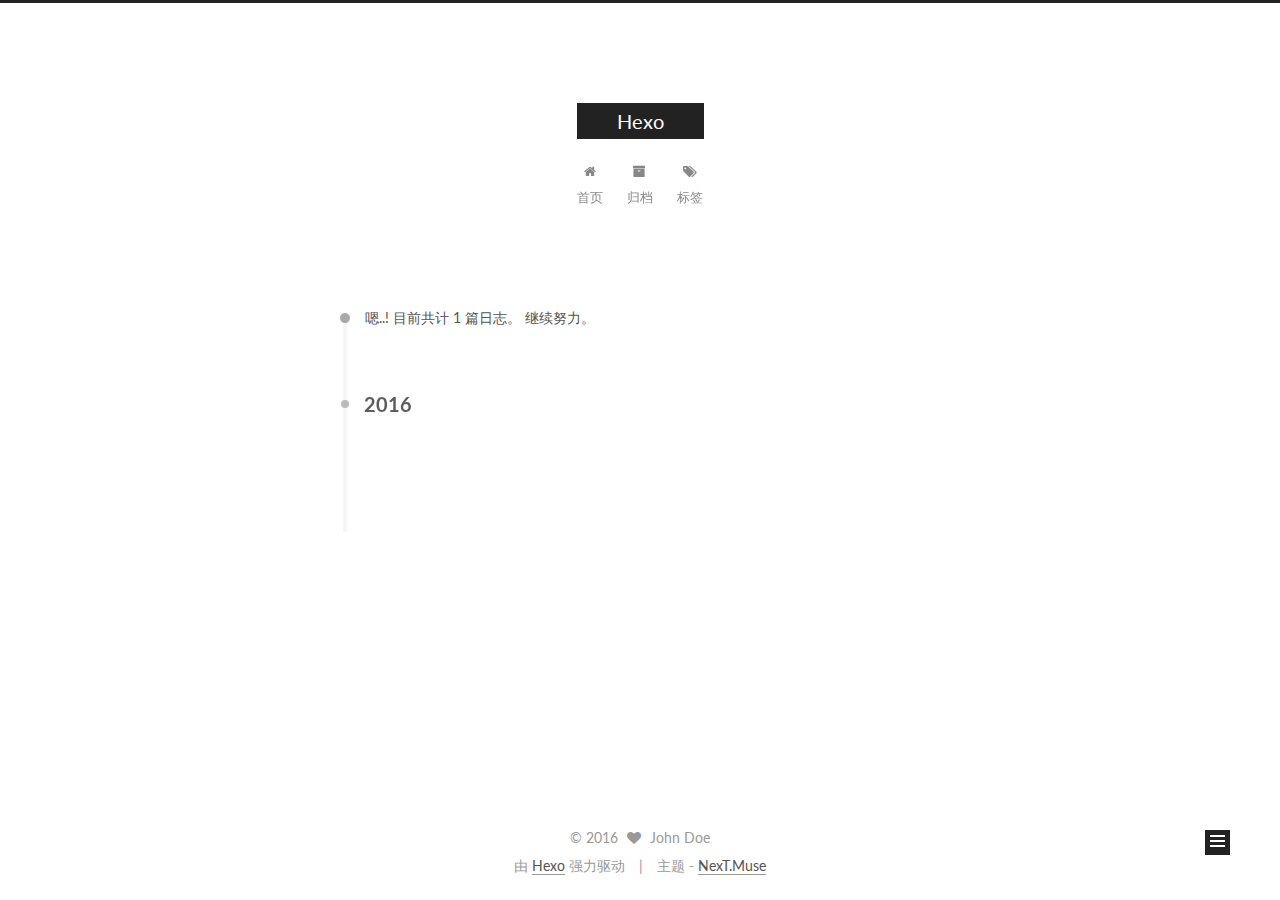
<file: archives/index.html>
<!doctype html>



  


<html class="theme-next muse use-motion" lang="zh-Hans">
<head>
  <meta charset="UTF-8"/>
<meta http-equiv="X-UA-Compatible" content="IE=edge" />
<meta name="viewport" content="width=device-width, initial-scale=1, maximum-scale=1"/>



<meta http-equiv="Cache-Control" content="no-transform" />
<meta http-equiv="Cache-Control" content="no-siteapp" />












  
  
  <link href="/lib/fancybox/source/jquery.fancybox.css?v=2.1.5" rel="stylesheet" type="text/css" />




  
  
  
  

  
    
    
  

  

  

  

  

  
    
    
    <link href="//fonts.googleapis.com/css?family=Lato:300,300italic,400,400italic,700,700italic&subset=latin,latin-ext" rel="stylesheet" type="text/css">
  






<link href="/lib/font-awesome/css/font-awesome.min.css?v=4.6.2" rel="stylesheet" type="text/css" />

<link href="/css/main.css?v=5.1.0" rel="stylesheet" type="text/css" />


  <meta name="keywords" content="Hexo, NexT" />








  <link rel="shortcut icon" type="image/x-icon" href="/favicon.ico?v=5.1.0" />






<meta property="og:type" content="website">
<meta property="og:title" content="Hexo">
<meta property="og:url" content="http://yoursite.com/archives/index.html">
<meta property="og:site_name" content="Hexo">
<meta name="twitter:card" content="summary">
<meta name="twitter:title" content="Hexo">



<script type="text/javascript" id="hexo.configurations">
  var NexT = window.NexT || {};
  var CONFIG = {
    root: '/',
    scheme: 'Muse',
    sidebar: {"position":"left","display":"post"},
    fancybox: true,
    motion: true,
    duoshuo: {
      userId: '0',
      author: '博主'
    },
    algolia: {
      applicationID: '',
      apiKey: '',
      indexName: '',
      hits: {"per_page":10},
      labels: {"input_placeholder":"Search for Posts","hits_empty":"We didn't find any results for the search: ${query}","hits_stats":"${hits} results found in ${time} ms"}
    }
  };
</script>



  <link rel="canonical" href="http://yoursite.com/archives/"/>





  <title> 归档 | Hexo </title>
</head>

<body itemscope itemtype="http://schema.org/WebPage" lang="zh-Hans">

  










  
  
    
  

  <div class="container one-collumn sidebar-position-left  page-archive  ">
    <div class="headband"></div>

    <header id="header" class="header" itemscope itemtype="http://schema.org/WPHeader">
      <div class="header-inner"><div class="site-meta ">
  

  <div class="custom-logo-site-title">
    <a href="/"  class="brand" rel="start">
      <span class="logo-line-before"><i></i></span>
      <span class="site-title">Hexo</span>
      <span class="logo-line-after"><i></i></span>
    </a>
  </div>
  <p class="site-subtitle"></p>
</div>

<div class="site-nav-toggle">
  <button>
    <span class="btn-bar"></span>
    <span class="btn-bar"></span>
    <span class="btn-bar"></span>
  </button>
</div>

<nav class="site-nav">
  

  
    <ul id="menu" class="menu">
      
        
        <li class="menu-item menu-item-home">
          <a href="/" rel="section">
            
              <i class="menu-item-icon fa fa-fw fa-home"></i> <br />
            
            首页
          </a>
        </li>
      
        
        <li class="menu-item menu-item-archives">
          <a href="/archives" rel="section">
            
              <i class="menu-item-icon fa fa-fw fa-archive"></i> <br />
            
            归档
          </a>
        </li>
      
        
        <li class="menu-item menu-item-tags">
          <a href="/tags" rel="section">
            
              <i class="menu-item-icon fa fa-fw fa-tags"></i> <br />
            
            标签
          </a>
        </li>
      

      
    </ul>
  

  
</nav>



 </div>
    </header>

    <main id="main" class="main">
      <div class="main-inner">
        <div class="content-wrap">
          <div id="content" class="content">
            

  <section id="posts" class="posts-collapse">
    <span class="archive-move-on"></span>

    <span class="archive-page-counter">
      
      
      
        
      
      嗯..! 目前共计 1 篇日志。 继续努力。
    </span>

    

      
      
      

      
        
        <div class="collection-title">
          <h2 class="archive-year motion-element" id="archive-year-2016">2016</h2>
        </div>
      
      

      

  <article class="post post-type-normal" itemscope itemtype="http://schema.org/Article">
    <header class="post-header">

      <h1 class="post-title">
        
            <a class="post-title-link" href="/2016/12/11/hello-world/" itemprop="url">
              
                <span itemprop="name">Hello World</span>
              
            </a>
        
      </h1>

      <div class="post-meta">
        <time class="post-time" itemprop="dateCreated"
              datetime="2016-12-11T20:26:56+08:00"
              content="2016-12-11" >
          12-11
        </time>
      </div>

    </header>
  </article>



    

  </section>

  



          </div>
          


          

        </div>
        
          
  
  <div class="sidebar-toggle">
    <div class="sidebar-toggle-line-wrap">
      <span class="sidebar-toggle-line sidebar-toggle-line-first"></span>
      <span class="sidebar-toggle-line sidebar-toggle-line-middle"></span>
      <span class="sidebar-toggle-line sidebar-toggle-line-last"></span>
    </div>
  </div>

  <aside id="sidebar" class="sidebar">
    <div class="sidebar-inner">

      

      

      <section class="site-overview sidebar-panel sidebar-panel-active">
        <div class="site-author motion-element" itemprop="author" itemscope itemtype="http://schema.org/Person">
          <img class="site-author-image" itemprop="image"
               src="/images/avatar.gif"
               alt="John Doe" />
          <p class="site-author-name" itemprop="name">John Doe</p>
          <p class="site-description motion-element" itemprop="description"></p>
        </div>
        <nav class="site-state motion-element">
          <div class="site-state-item site-state-posts">
            <a href="/archives">
              <span class="site-state-item-count">1</span>
              <span class="site-state-item-name">日志</span>
            </a>
          </div>

          

          

        </nav>

        

        <div class="links-of-author motion-element">
          
        </div>

        
        

        
        

        


      </section>

      

    </div>
  </aside>


        
      </div>
    </main>

    <footer id="footer" class="footer">
      <div class="footer-inner">
        <div class="copyright" >
  
  &copy; 
  <span itemprop="copyrightYear">2016</span>
  <span class="with-love">
    <i class="fa fa-heart"></i>
  </span>
  <span class="author" itemprop="copyrightHolder">John Doe</span>
</div>


<div class="powered-by">
  由 <a class="theme-link" href="https://hexo.io">Hexo</a> 强力驱动
</div>

<div class="theme-info">
  主题 -
  <a class="theme-link" href="https://github.com/iissnan/hexo-theme-next">
    NexT.Muse
  </a>
</div>


        

        
      </div>
    </footer>

    <div class="back-to-top">
      <i class="fa fa-arrow-up"></i>
    </div>
  </div>

  

<script type="text/javascript">
  if (Object.prototype.toString.call(window.Promise) !== '[object Function]') {
    window.Promise = null;
  }
</script>









  



  
  <script type="text/javascript" src="/lib/jquery/index.js?v=2.1.3"></script>

  
  <script type="text/javascript" src="/lib/fastclick/lib/fastclick.min.js?v=1.0.6"></script>

  
  <script type="text/javascript" src="/lib/jquery_lazyload/jquery.lazyload.js?v=1.9.7"></script>

  
  <script type="text/javascript" src="/lib/velocity/velocity.min.js?v=1.2.1"></script>

  
  <script type="text/javascript" src="/lib/velocity/velocity.ui.min.js?v=1.2.1"></script>

  
  <script type="text/javascript" src="/lib/fancybox/source/jquery.fancybox.pack.js?v=2.1.5"></script>


  


  <script type="text/javascript" src="/js/src/utils.js?v=5.1.0"></script>

  <script type="text/javascript" src="/js/src/motion.js?v=5.1.0"></script>



  
  

  
  
    <script type="text/javascript" id="motion.page.archive">
      $('.archive-year').velocity('transition.slideLeftIn');
    </script>
  


  


  <script type="text/javascript" src="/js/src/bootstrap.js?v=5.1.0"></script>



  



  




	




  
  

  

  

  
  <script src="https://cdn1.lncld.net/static/js/av-core-mini-0.6.1.js"></script>
  <script>AV.initialize("790kQKiJ5LqujGoxiUsSgEUM-gzGzoHsz", "LBM8FyJNxvOJogdKFyaNhBko");</script>
  <script>
    function showTime(Counter) {
      var query = new AV.Query(Counter);
      var entries = [];
      var $visitors = $(".leancloud_visitors");

      $visitors.each(function () {
        entries.push( $(this).attr("id").trim() );
      });

      query.containedIn('url', entries);
      query.find()
        .done(function (results) {
          var COUNT_CONTAINER_REF = '.leancloud-visitors-count';

          if (results.length === 0) {
            $visitors.find(COUNT_CONTAINER_REF).text(0);
            return;
          }

          for (var i = 0; i < results.length; i++) {
            var item = results[i];
            var url = item.get('url');
            var time = item.get('time');
            var element = document.getElementById(url);

            $(element).find(COUNT_CONTAINER_REF).text(time);
          }
          for(var i = 0; i < entries.length; i++) {
            var url = entries[i];
            var element = document.getElementById(url);
            var countSpan = $(element).find(COUNT_CONTAINER_REF);
            if( countSpan.text() == '') {
              countSpan.text(0);
            }
          }
        })
        .fail(function (object, error) {
          console.log("Error: " + error.code + " " + error.message);
        });
    }

    function addCount(Counter) {
      var $visitors = $(".leancloud_visitors");
      var url = $visitors.attr('id').trim();
      var title = $visitors.attr('data-flag-title').trim();
      var query = new AV.Query(Counter);

      query.equalTo("url", url);
      query.find({
        success: function(results) {
          if (results.length > 0) {
            var counter = results[0];
            counter.fetchWhenSave(true);
            counter.increment("time");
            counter.save(null, {
              success: function(counter) {
                var $element = $(document.getElementById(url));
                $element.find('.leancloud-visitors-count').text(counter.get('time'));
              },
              error: function(counter, error) {
                console.log('Failed to save Visitor num, with error message: ' + error.message);
              }
            });
          } else {
            var newcounter = new Counter();
            /* Set ACL */
            var acl = new AV.ACL();
            acl.setPublicReadAccess(true);
            acl.setPublicWriteAccess(true);
            newcounter.setACL(acl);
            /* End Set ACL */
            newcounter.set("title", title);
            newcounter.set("url", url);
            newcounter.set("time", 1);
            newcounter.save(null, {
              success: function(newcounter) {
                var $element = $(document.getElementById(url));
                $element.find('.leancloud-visitors-count').text(newcounter.get('time'));
              },
              error: function(newcounter, error) {
                console.log('Failed to create');
              }
            });
          }
        },
        error: function(error) {
          console.log('Error:' + error.code + " " + error.message);
        }
      });
    }

    $(function() {
      var Counter = AV.Object.extend("Counter");
      if ($('.leancloud_visitors').length == 1) {
        addCount(Counter);
      } else if ($('.post-title-link').length > 1) {
        showTime(Counter);
      }
    });
  </script>



  

  


</body>
</html>
</file>
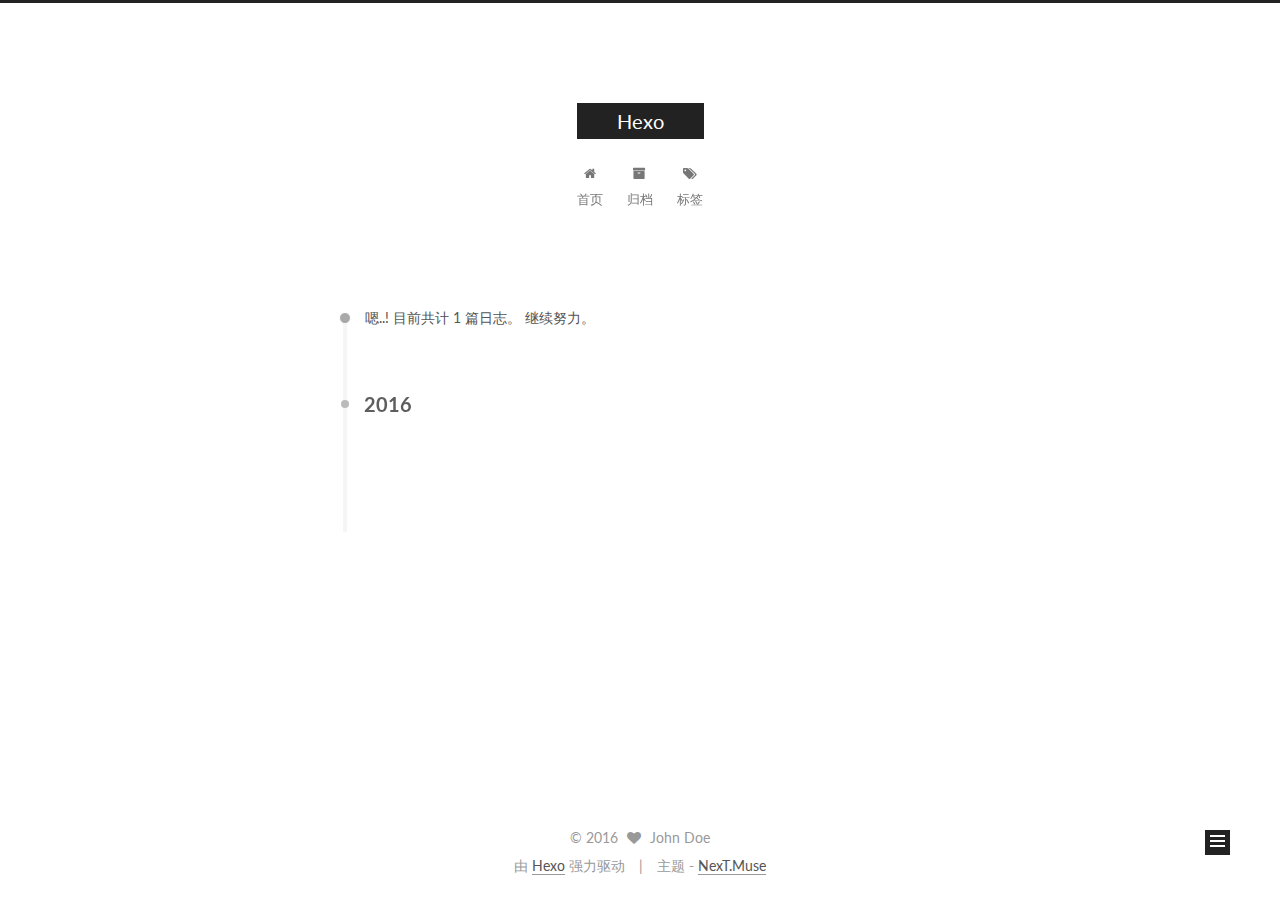
<file: archives/2016/index.html>
<!doctype html>



  


<html class="theme-next muse use-motion" lang="zh-Hans">
<head>
  <meta charset="UTF-8"/>
<meta http-equiv="X-UA-Compatible" content="IE=edge" />
<meta name="viewport" content="width=device-width, initial-scale=1, maximum-scale=1"/>



<meta http-equiv="Cache-Control" content="no-transform" />
<meta http-equiv="Cache-Control" content="no-siteapp" />












  
  
  <link href="/lib/fancybox/source/jquery.fancybox.css?v=2.1.5" rel="stylesheet" type="text/css" />




  
  
  
  

  
    
    
  

  

  

  

  

  
    
    
    <link href="//fonts.googleapis.com/css?family=Lato:300,300italic,400,400italic,700,700italic&subset=latin,latin-ext" rel="stylesheet" type="text/css">
  






<link href="/lib/font-awesome/css/font-awesome.min.css?v=4.6.2" rel="stylesheet" type="text/css" />

<link href="/css/main.css?v=5.1.0" rel="stylesheet" type="text/css" />


  <meta name="keywords" content="Hexo, NexT" />








  <link rel="shortcut icon" type="image/x-icon" href="/favicon.ico?v=5.1.0" />






<meta property="og:type" content="website">
<meta property="og:title" content="Hexo">
<meta property="og:url" content="http://yoursite.com/archives/2016/index.html">
<meta property="og:site_name" content="Hexo">
<meta name="twitter:card" content="summary">
<meta name="twitter:title" content="Hexo">



<script type="text/javascript" id="hexo.configurations">
  var NexT = window.NexT || {};
  var CONFIG = {
    root: '/',
    scheme: 'Muse',
    sidebar: {"position":"left","display":"post"},
    fancybox: true,
    motion: true,
    duoshuo: {
      userId: '0',
      author: '博主'
    },
    algolia: {
      applicationID: '',
      apiKey: '',
      indexName: '',
      hits: {"per_page":10},
      labels: {"input_placeholder":"Search for Posts","hits_empty":"We didn't find any results for the search: ${query}","hits_stats":"${hits} results found in ${time} ms"}
    }
  };
</script>



  <link rel="canonical" href="http://yoursite.com/archives/2016/"/>





  <title> 归档 | Hexo </title>
</head>

<body itemscope itemtype="http://schema.org/WebPage" lang="zh-Hans">

  










  
  
    
  

  <div class="container one-collumn sidebar-position-left  page-archive  ">
    <div class="headband"></div>

    <header id="header" class="header" itemscope itemtype="http://schema.org/WPHeader">
      <div class="header-inner"><div class="site-meta ">
  

  <div class="custom-logo-site-title">
    <a href="/"  class="brand" rel="start">
      <span class="logo-line-before"><i></i></span>
      <span class="site-title">Hexo</span>
      <span class="logo-line-after"><i></i></span>
    </a>
  </div>
  <p class="site-subtitle"></p>
</div>

<div class="site-nav-toggle">
  <button>
    <span class="btn-bar"></span>
    <span class="btn-bar"></span>
    <span class="btn-bar"></span>
  </button>
</div>

<nav class="site-nav">
  

  
    <ul id="menu" class="menu">
      
        
        <li class="menu-item menu-item-home">
          <a href="/" rel="section">
            
              <i class="menu-item-icon fa fa-fw fa-home"></i> <br />
            
            首页
          </a>
        </li>
      
        
        <li class="menu-item menu-item-archives">
          <a href="/archives" rel="section">
            
              <i class="menu-item-icon fa fa-fw fa-archive"></i> <br />
            
            归档
          </a>
        </li>
      
        
        <li class="menu-item menu-item-tags">
          <a href="/tags" rel="section">
            
              <i class="menu-item-icon fa fa-fw fa-tags"></i> <br />
            
            标签
          </a>
        </li>
      

      
    </ul>
  

  
</nav>



 </div>
    </header>

    <main id="main" class="main">
      <div class="main-inner">
        <div class="content-wrap">
          <div id="content" class="content">
            

  <section id="posts" class="posts-collapse">
    <span class="archive-move-on"></span>

    <span class="archive-page-counter">
      
      
      
        
      
      嗯..! 目前共计 1 篇日志。 继续努力。
    </span>

    

      
      
      

      
        
        <div class="collection-title">
          <h2 class="archive-year motion-element" id="archive-year-2016">2016</h2>
        </div>
      
      

      

  <article class="post post-type-normal" itemscope itemtype="http://schema.org/Article">
    <header class="post-header">

      <h1 class="post-title">
        
            <a class="post-title-link" href="/2016/12/11/hello-world/" itemprop="url">
              
                <span itemprop="name">Hello World</span>
              
            </a>
        
      </h1>

      <div class="post-meta">
        <time class="post-time" itemprop="dateCreated"
              datetime="2016-12-11T20:26:56+08:00"
              content="2016-12-11" >
          12-11
        </time>
      </div>

    </header>
  </article>



    

  </section>

  



          </div>
          


          

        </div>
        
          
  
  <div class="sidebar-toggle">
    <div class="sidebar-toggle-line-wrap">
      <span class="sidebar-toggle-line sidebar-toggle-line-first"></span>
      <span class="sidebar-toggle-line sidebar-toggle-line-middle"></span>
      <span class="sidebar-toggle-line sidebar-toggle-line-last"></span>
    </div>
  </div>

  <aside id="sidebar" class="sidebar">
    <div class="sidebar-inner">

      

      

      <section class="site-overview sidebar-panel sidebar-panel-active">
        <div class="site-author motion-element" itemprop="author" itemscope itemtype="http://schema.org/Person">
          <img class="site-author-image" itemprop="image"
               src="/images/avatar.gif"
               alt="John Doe" />
          <p class="site-author-name" itemprop="name">John Doe</p>
          <p class="site-description motion-element" itemprop="description"></p>
        </div>
        <nav class="site-state motion-element">
          <div class="site-state-item site-state-posts">
            <a href="/archives">
              <span class="site-state-item-count">1</span>
              <span class="site-state-item-name">日志</span>
            </a>
          </div>

          

          

        </nav>

        

        <div class="links-of-author motion-element">
          
        </div>

        
        

        
        

        


      </section>

      

    </div>
  </aside>


        
      </div>
    </main>

    <footer id="footer" class="footer">
      <div class="footer-inner">
        <div class="copyright" >
  
  &copy; 
  <span itemprop="copyrightYear">2016</span>
  <span class="with-love">
    <i class="fa fa-heart"></i>
  </span>
  <span class="author" itemprop="copyrightHolder">John Doe</span>
</div>


<div class="powered-by">
  由 <a class="theme-link" href="https://hexo.io">Hexo</a> 强力驱动
</div>

<div class="theme-info">
  主题 -
  <a class="theme-link" href="https://github.com/iissnan/hexo-theme-next">
    NexT.Muse
  </a>
</div>


        

        
      </div>
    </footer>

    <div class="back-to-top">
      <i class="fa fa-arrow-up"></i>
    </div>
  </div>

  

<script type="text/javascript">
  if (Object.prototype.toString.call(window.Promise) !== '[object Function]') {
    window.Promise = null;
  }
</script>









  



  
  <script type="text/javascript" src="/lib/jquery/index.js?v=2.1.3"></script>

  
  <script type="text/javascript" src="/lib/fastclick/lib/fastclick.min.js?v=1.0.6"></script>

  
  <script type="text/javascript" src="/lib/jquery_lazyload/jquery.lazyload.js?v=1.9.7"></script>

  
  <script type="text/javascript" src="/lib/velocity/velocity.min.js?v=1.2.1"></script>

  
  <script type="text/javascript" src="/lib/velocity/velocity.ui.min.js?v=1.2.1"></script>

  
  <script type="text/javascript" src="/lib/fancybox/source/jquery.fancybox.pack.js?v=2.1.5"></script>


  


  <script type="text/javascript" src="/js/src/utils.js?v=5.1.0"></script>

  <script type="text/javascript" src="/js/src/motion.js?v=5.1.0"></script>



  
  

  
  
    <script type="text/javascript" id="motion.page.archive">
      $('.archive-year').velocity('transition.slideLeftIn');
    </script>
  


  


  <script type="text/javascript" src="/js/src/bootstrap.js?v=5.1.0"></script>



  



  




	




  
  

  

  

  
  <script src="https://cdn1.lncld.net/static/js/av-core-mini-0.6.1.js"></script>
  <script>AV.initialize("790kQKiJ5LqujGoxiUsSgEUM-gzGzoHsz", "LBM8FyJNxvOJogdKFyaNhBko");</script>
  <script>
    function showTime(Counter) {
      var query = new AV.Query(Counter);
      var entries = [];
      var $visitors = $(".leancloud_visitors");

      $visitors.each(function () {
        entries.push( $(this).attr("id").trim() );
      });

      query.containedIn('url', entries);
      query.find()
        .done(function (results) {
          var COUNT_CONTAINER_REF = '.leancloud-visitors-count';

          if (results.length === 0) {
            $visitors.find(COUNT_CONTAINER_REF).text(0);
            return;
          }

          for (var i = 0; i < results.length; i++) {
            var item = results[i];
            var url = item.get('url');
            var time = item.get('time');
            var element = document.getElementById(url);

            $(element).find(COUNT_CONTAINER_REF).text(time);
          }
          for(var i = 0; i < entries.length; i++) {
            var url = entries[i];
            var element = document.getElementById(url);
            var countSpan = $(element).find(COUNT_CONTAINER_REF);
            if( countSpan.text() == '') {
              countSpan.text(0);
            }
          }
        })
        .fail(function (object, error) {
          console.log("Error: " + error.code + " " + error.message);
        });
    }

    function addCount(Counter) {
      var $visitors = $(".leancloud_visitors");
      var url = $visitors.attr('id').trim();
      var title = $visitors.attr('data-flag-title').trim();
      var query = new AV.Query(Counter);

      query.equalTo("url", url);
      query.find({
        success: function(results) {
          if (results.length > 0) {
            var counter = results[0];
            counter.fetchWhenSave(true);
            counter.increment("time");
            counter.save(null, {
              success: function(counter) {
                var $element = $(document.getElementById(url));
                $element.find('.leancloud-visitors-count').text(counter.get('time'));
              },
              error: function(counter, error) {
                console.log('Failed to save Visitor num, with error message: ' + error.message);
              }
            });
          } else {
            var newcounter = new Counter();
            /* Set ACL */
            var acl = new AV.ACL();
            acl.setPublicReadAccess(true);
            acl.setPublicWriteAccess(true);
            newcounter.setACL(acl);
            /* End Set ACL */
            newcounter.set("title", title);
            newcounter.set("url", url);
            newcounter.set("time", 1);
            newcounter.save(null, {
              success: function(newcounter) {
                var $element = $(document.getElementById(url));
                $element.find('.leancloud-visitors-count').text(newcounter.get('time'));
              },
              error: function(newcounter, error) {
                console.log('Failed to create');
              }
            });
          }
        },
        error: function(error) {
          console.log('Error:' + error.code + " " + error.message);
        }
      });
    }

    $(function() {
      var Counter = AV.Object.extend("Counter");
      if ($('.leancloud_visitors').length == 1) {
        addCount(Counter);
      } else if ($('.post-title-link').length > 1) {
        showTime(Counter);
      }
    });
  </script>



  

  


</body>
</html>
</file>
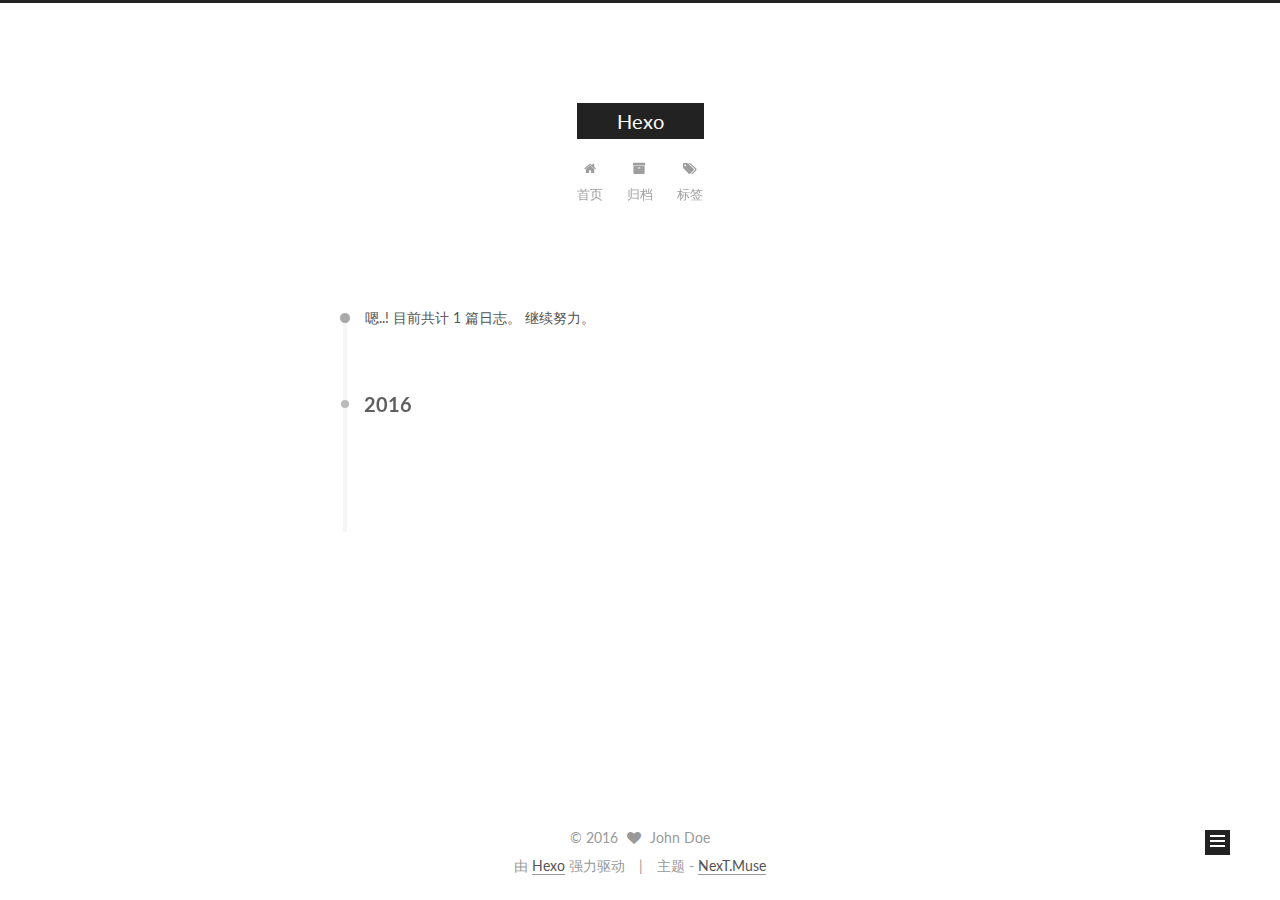
<file: archives/2016/12/index.html>
<!doctype html>



  


<html class="theme-next muse use-motion" lang="zh-Hans">
<head>
  <meta charset="UTF-8"/>
<meta http-equiv="X-UA-Compatible" content="IE=edge" />
<meta name="viewport" content="width=device-width, initial-scale=1, maximum-scale=1"/>



<meta http-equiv="Cache-Control" content="no-transform" />
<meta http-equiv="Cache-Control" content="no-siteapp" />












  
  
  <link href="/lib/fancybox/source/jquery.fancybox.css?v=2.1.5" rel="stylesheet" type="text/css" />




  
  
  
  

  
    
    
  

  

  

  

  

  
    
    
    <link href="//fonts.googleapis.com/css?family=Lato:300,300italic,400,400italic,700,700italic&subset=latin,latin-ext" rel="stylesheet" type="text/css">
  






<link href="/lib/font-awesome/css/font-awesome.min.css?v=4.6.2" rel="stylesheet" type="text/css" />

<link href="/css/main.css?v=5.1.0" rel="stylesheet" type="text/css" />


  <meta name="keywords" content="Hexo, NexT" />








  <link rel="shortcut icon" type="image/x-icon" href="/favicon.ico?v=5.1.0" />






<meta property="og:type" content="website">
<meta property="og:title" content="Hexo">
<meta property="og:url" content="http://yoursite.com/archives/2016/12/index.html">
<meta property="og:site_name" content="Hexo">
<meta name="twitter:card" content="summary">
<meta name="twitter:title" content="Hexo">



<script type="text/javascript" id="hexo.configurations">
  var NexT = window.NexT || {};
  var CONFIG = {
    root: '/',
    scheme: 'Muse',
    sidebar: {"position":"left","display":"post"},
    fancybox: true,
    motion: true,
    duoshuo: {
      userId: '0',
      author: '博主'
    },
    algolia: {
      applicationID: '',
      apiKey: '',
      indexName: '',
      hits: {"per_page":10},
      labels: {"input_placeholder":"Search for Posts","hits_empty":"We didn't find any results for the search: ${query}","hits_stats":"${hits} results found in ${time} ms"}
    }
  };
</script>



  <link rel="canonical" href="http://yoursite.com/archives/2016/12/"/>





  <title> 归档 | Hexo </title>
</head>

<body itemscope itemtype="http://schema.org/WebPage" lang="zh-Hans">

  










  
  
    
  

  <div class="container one-collumn sidebar-position-left  page-archive  ">
    <div class="headband"></div>

    <header id="header" class="header" itemscope itemtype="http://schema.org/WPHeader">
      <div class="header-inner"><div class="site-meta ">
  

  <div class="custom-logo-site-title">
    <a href="/"  class="brand" rel="start">
      <span class="logo-line-before"><i></i></span>
      <span class="site-title">Hexo</span>
      <span class="logo-line-after"><i></i></span>
    </a>
  </div>
  <p class="site-subtitle"></p>
</div>

<div class="site-nav-toggle">
  <button>
    <span class="btn-bar"></span>
    <span class="btn-bar"></span>
    <span class="btn-bar"></span>
  </button>
</div>

<nav class="site-nav">
  

  
    <ul id="menu" class="menu">
      
        
        <li class="menu-item menu-item-home">
          <a href="/" rel="section">
            
              <i class="menu-item-icon fa fa-fw fa-home"></i> <br />
            
            首页
          </a>
        </li>
      
        
        <li class="menu-item menu-item-archives">
          <a href="/archives" rel="section">
            
              <i class="menu-item-icon fa fa-fw fa-archive"></i> <br />
            
            归档
          </a>
        </li>
      
        
        <li class="menu-item menu-item-tags">
          <a href="/tags" rel="section">
            
              <i class="menu-item-icon fa fa-fw fa-tags"></i> <br />
            
            标签
          </a>
        </li>
      

      
    </ul>
  

  
</nav>



 </div>
    </header>

    <main id="main" class="main">
      <div class="main-inner">
        <div class="content-wrap">
          <div id="content" class="content">
            

  <section id="posts" class="posts-collapse">
    <span class="archive-move-on"></span>

    <span class="archive-page-counter">
      
      
      
        
      
      嗯..! 目前共计 1 篇日志。 继续努力。
    </span>

    

      
      
      

      
        
        <div class="collection-title">
          <h2 class="archive-year motion-element" id="archive-year-2016">2016</h2>
        </div>
      
      

      

  <article class="post post-type-normal" itemscope itemtype="http://schema.org/Article">
    <header class="post-header">

      <h1 class="post-title">
        
            <a class="post-title-link" href="/2016/12/11/hello-world/" itemprop="url">
              
                <span itemprop="name">Hello World</span>
              
            </a>
        
      </h1>

      <div class="post-meta">
        <time class="post-time" itemprop="dateCreated"
              datetime="2016-12-11T20:26:56+08:00"
              content="2016-12-11" >
          12-11
        </time>
      </div>

    </header>
  </article>



    

  </section>

  



          </div>
          


          

        </div>
        
          
  
  <div class="sidebar-toggle">
    <div class="sidebar-toggle-line-wrap">
      <span class="sidebar-toggle-line sidebar-toggle-line-first"></span>
      <span class="sidebar-toggle-line sidebar-toggle-line-middle"></span>
      <span class="sidebar-toggle-line sidebar-toggle-line-last"></span>
    </div>
  </div>

  <aside id="sidebar" class="sidebar">
    <div class="sidebar-inner">

      

      

      <section class="site-overview sidebar-panel sidebar-panel-active">
        <div class="site-author motion-element" itemprop="author" itemscope itemtype="http://schema.org/Person">
          <img class="site-author-image" itemprop="image"
               src="/images/avatar.gif"
               alt="John Doe" />
          <p class="site-author-name" itemprop="name">John Doe</p>
          <p class="site-description motion-element" itemprop="description"></p>
        </div>
        <nav class="site-state motion-element">
          <div class="site-state-item site-state-posts">
            <a href="/archives">
              <span class="site-state-item-count">1</span>
              <span class="site-state-item-name">日志</span>
            </a>
          </div>

          

          

        </nav>

        

        <div class="links-of-author motion-element">
          
        </div>

        
        

        
        

        


      </section>

      

    </div>
  </aside>


        
      </div>
    </main>

    <footer id="footer" class="footer">
      <div class="footer-inner">
        <div class="copyright" >
  
  &copy; 
  <span itemprop="copyrightYear">2016</span>
  <span class="with-love">
    <i class="fa fa-heart"></i>
  </span>
  <span class="author" itemprop="copyrightHolder">John Doe</span>
</div>


<div class="powered-by">
  由 <a class="theme-link" href="https://hexo.io">Hexo</a> 强力驱动
</div>

<div class="theme-info">
  主题 -
  <a class="theme-link" href="https://github.com/iissnan/hexo-theme-next">
    NexT.Muse
  </a>
</div>


        

        
      </div>
    </footer>

    <div class="back-to-top">
      <i class="fa fa-arrow-up"></i>
    </div>
  </div>

  

<script type="text/javascript">
  if (Object.prototype.toString.call(window.Promise) !== '[object Function]') {
    window.Promise = null;
  }
</script>









  



  
  <script type="text/javascript" src="/lib/jquery/index.js?v=2.1.3"></script>

  
  <script type="text/javascript" src="/lib/fastclick/lib/fastclick.min.js?v=1.0.6"></script>

  
  <script type="text/javascript" src="/lib/jquery_lazyload/jquery.lazyload.js?v=1.9.7"></script>

  
  <script type="text/javascript" src="/lib/velocity/velocity.min.js?v=1.2.1"></script>

  
  <script type="text/javascript" src="/lib/velocity/velocity.ui.min.js?v=1.2.1"></script>

  
  <script type="text/javascript" src="/lib/fancybox/source/jquery.fancybox.pack.js?v=2.1.5"></script>


  


  <script type="text/javascript" src="/js/src/utils.js?v=5.1.0"></script>

  <script type="text/javascript" src="/js/src/motion.js?v=5.1.0"></script>



  
  

  
  
    <script type="text/javascript" id="motion.page.archive">
      $('.archive-year').velocity('transition.slideLeftIn');
    </script>
  


  


  <script type="text/javascript" src="/js/src/bootstrap.js?v=5.1.0"></script>



  



  




	




  
  

  

  

  
  <script src="https://cdn1.lncld.net/static/js/av-core-mini-0.6.1.js"></script>
  <script>AV.initialize("790kQKiJ5LqujGoxiUsSgEUM-gzGzoHsz", "LBM8FyJNxvOJogdKFyaNhBko");</script>
  <script>
    function showTime(Counter) {
      var query = new AV.Query(Counter);
      var entries = [];
      var $visitors = $(".leancloud_visitors");

      $visitors.each(function () {
        entries.push( $(this).attr("id").trim() );
      });

      query.containedIn('url', entries);
      query.find()
        .done(function (results) {
          var COUNT_CONTAINER_REF = '.leancloud-visitors-count';

          if (results.length === 0) {
            $visitors.find(COUNT_CONTAINER_REF).text(0);
            return;
          }

          for (var i = 0; i < results.length; i++) {
            var item = results[i];
            var url = item.get('url');
            var time = item.get('time');
            var element = document.getElementById(url);

            $(element).find(COUNT_CONTAINER_REF).text(time);
          }
          for(var i = 0; i < entries.length; i++) {
            var url = entries[i];
            var element = document.getElementById(url);
            var countSpan = $(element).find(COUNT_CONTAINER_REF);
            if( countSpan.text() == '') {
              countSpan.text(0);
            }
          }
        })
        .fail(function (object, error) {
          console.log("Error: " + error.code + " " + error.message);
        });
    }

    function addCount(Counter) {
      var $visitors = $(".leancloud_visitors");
      var url = $visitors.attr('id').trim();
      var title = $visitors.attr('data-flag-title').trim();
      var query = new AV.Query(Counter);

      query.equalTo("url", url);
      query.find({
        success: function(results) {
          if (results.length > 0) {
            var counter = results[0];
            counter.fetchWhenSave(true);
            counter.increment("time");
            counter.save(null, {
              success: function(counter) {
                var $element = $(document.getElementById(url));
                $element.find('.leancloud-visitors-count').text(counter.get('time'));
              },
              error: function(counter, error) {
                console.log('Failed to save Visitor num, with error message: ' + error.message);
              }
            });
          } else {
            var newcounter = new Counter();
            /* Set ACL */
            var acl = new AV.ACL();
            acl.setPublicReadAccess(true);
            acl.setPublicWriteAccess(true);
            newcounter.setACL(acl);
            /* End Set ACL */
            newcounter.set("title", title);
            newcounter.set("url", url);
            newcounter.set("time", 1);
            newcounter.save(null, {
              success: function(newcounter) {
                var $element = $(document.getElementById(url));
                $element.find('.leancloud-visitors-count').text(newcounter.get('time'));
              },
              error: function(newcounter, error) {
                console.log('Failed to create');
              }
            });
          }
        },
        error: function(error) {
          console.log('Error:' + error.code + " " + error.message);
        }
      });
    }

    $(function() {
      var Counter = AV.Object.extend("Counter");
      if ($('.leancloud_visitors').length == 1) {
        addCount(Counter);
      } else if ($('.post-title-link').length > 1) {
        showTime(Counter);
      }
    });
  </script>



  

  


</body>
</html>
</file>
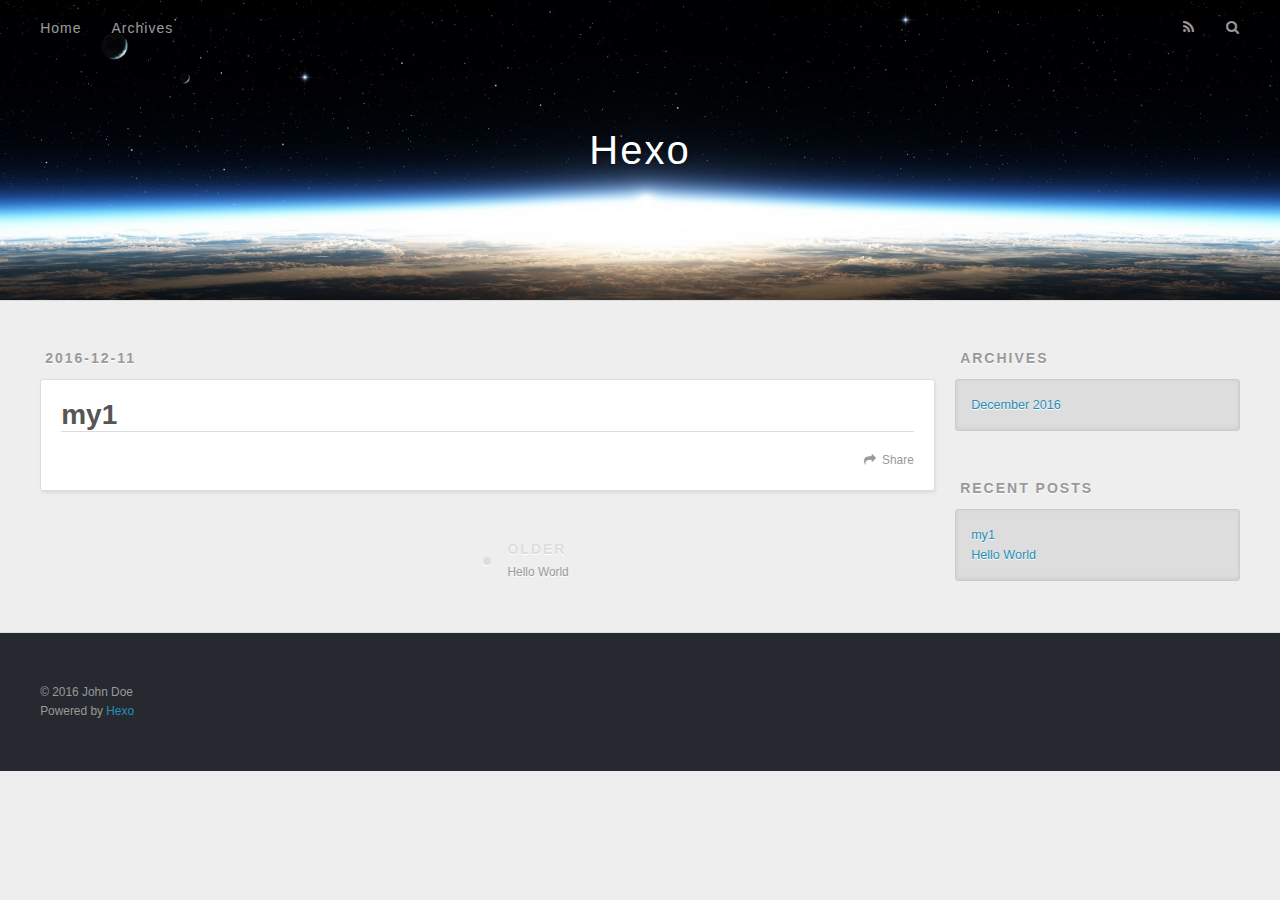
<file: 2016/12/11/my1/index.html>
<!DOCTYPE html>
<html>
<head>
  <meta charset="utf-8">
  
  <title>my1 | Hexo</title>
  <meta name="viewport" content="width=device-width, initial-scale=1, maximum-scale=1">
  <meta property="og:type" content="article">
<meta property="og:title" content="my1">
<meta property="og:url" content="http://yoursite.com/2016/12/11/my1/index.html">
<meta property="og:site_name" content="Hexo">
<meta property="og:updated_time" content="2016-12-11T12:58:57.491Z">
<meta name="twitter:card" content="summary">
<meta name="twitter:title" content="my1">
  
    <link rel="alternate" href="/atom.xml" title="Hexo" type="application/atom+xml">
  
  
    <link rel="icon" href="/favicon.png">
  
  
    <link href="//fonts.googleapis.com/css?family=Source+Code+Pro" rel="stylesheet" type="text/css">
  
  <link rel="stylesheet" href="/css/style.css">
  

</head>

<body>
  <div id="container">
    <div id="wrap">
      <header id="header">
  <div id="banner"></div>
  <div id="header-outer" class="outer">
    <div id="header-title" class="inner">
      <h1 id="logo-wrap">
        <a href="/" id="logo">Hexo</a>
      </h1>
      
    </div>
    <div id="header-inner" class="inner">
      <nav id="main-nav">
        <a id="main-nav-toggle" class="nav-icon"></a>
        
          <a class="main-nav-link" href="/">Home</a>
        
          <a class="main-nav-link" href="/archives">Archives</a>
        
      </nav>
      <nav id="sub-nav">
        
          <a id="nav-rss-link" class="nav-icon" href="/atom.xml" title="RSS Feed"></a>
        
        <a id="nav-search-btn" class="nav-icon" title="Search"></a>
      </nav>
      <div id="search-form-wrap">
        <form action="//google.com/search" method="get" accept-charset="UTF-8" class="search-form"><input type="search" name="q" results="0" class="search-form-input" placeholder="Search"><button type="submit" class="search-form-submit">&#xF002;</button><input type="hidden" name="sitesearch" value="http://yoursite.com"></form>
      </div>
    </div>
  </div>
</header>
      <div class="outer">
        <section id="main"><article id="post-my1" class="article article-type-post" itemscope itemprop="blogPost">
  <div class="article-meta">
    <a href="/2016/12/11/my1/" class="article-date">
  <time datetime="2016-12-11T12:56:37.000Z" itemprop="datePublished">2016-12-11</time>
</a>
    
  </div>
  <div class="article-inner">
    
    
      <header class="article-header">
        
  
    <h1 class="article-title" itemprop="name">
      my1
    </h1>
  

      </header>
    
    <div class="article-entry" itemprop="articleBody">
      
        
      
    </div>
    <footer class="article-footer">
      <a data-url="http://yoursite.com/2016/12/11/my1/" data-id="ciwknpsm60001asv0h3fyyr12" class="article-share-link">Share</a>
      
      
    </footer>
  </div>
  
    
<nav id="article-nav">
  
  
    <a href="/2016/12/11/hello-world/" id="article-nav-older" class="article-nav-link-wrap">
      <strong class="article-nav-caption">Older</strong>
      <div class="article-nav-title">Hello World</div>
    </a>
  
</nav>

  
</article>

</section>
        
          <aside id="sidebar">
  
    

  
    

  
    
  
    
  <div class="widget-wrap">
    <h3 class="widget-title">Archives</h3>
    <div class="widget">
      <ul class="archive-list"><li class="archive-list-item"><a class="archive-list-link" href="/archives/2016/12/">December 2016</a></li></ul>
    </div>
  </div>


  
    
  <div class="widget-wrap">
    <h3 class="widget-title">Recent Posts</h3>
    <div class="widget">
      <ul>
        
          <li>
            <a href="/2016/12/11/my1/">my1</a>
          </li>
        
          <li>
            <a href="/2016/12/11/hello-world/">Hello World</a>
          </li>
        
      </ul>
    </div>
  </div>

  
</aside>
        
      </div>
      <footer id="footer">
  
  <div class="outer">
    <div id="footer-info" class="inner">
      &copy; 2016 John Doe<br>
      Powered by <a href="http://hexo.io/" target="_blank">Hexo</a>
    </div>
  </div>
</footer>
    </div>
    <nav id="mobile-nav">
  
    <a href="/" class="mobile-nav-link">Home</a>
  
    <a href="/archives" class="mobile-nav-link">Archives</a>
  
</nav>
    

<script src="//ajax.googleapis.com/ajax/libs/jquery/2.0.3/jquery.min.js"></script>


  <link rel="stylesheet" href="/fancybox/jquery.fancybox.css">
  <script src="/fancybox/jquery.fancybox.pack.js"></script>


<script src="/js/script.js"></script>

  </div>
</body>
</html>
</file>
<file: css/style.css>
body {
  width: 100%;
}
body:before,
body:after {
  content: "";
  display: table;
}
body:after {
  clear: both;
}
html,
body,
div,
span,
applet,
object,
iframe,
h1,
h2,
h3,
h4,
h5,
h6,
p,
blockquote,
pre,
a,
abbr,
acronym,
address,
big,
cite,
code,
del,
dfn,
em,
img,
ins,
kbd,
q,
s,
samp,
small,
strike,
strong,
sub,
sup,
tt,
var,
dl,
dt,
dd,
ol,
ul,
li,
fieldset,
form,
label,
legend,
table,
caption,
tbody,
tfoot,
thead,
tr,
th,
td {
  margin: 0;
  padding: 0;
  border: 0;
  outline: 0;
  font-weight: inherit;
  font-style: inherit;
  font-family: inherit;
  font-size: 100%;
  vertical-align: baseline;
}
body {
  line-height: 1;
  color: #000;
  background: #fff;
}
ol,
ul {
  list-style: none;
}
table {
  border-collapse: separate;
  border-spacing: 0;
  vertical-align: middle;
}
caption,
th,
td {
  text-align: left;
  font-weight: normal;
  vertical-align: middle;
}
a img {
  border: none;
}
input,
button {
  margin: 0;
  padding: 0;
}
input::-moz-focus-inner,
button::-moz-focus-inner {
  border: 0;
  padding: 0;
}
@font-face {
  font-family: FontAwesome;
  font-style: normal;
  font-weight: normal;
  src: url("fonts/fontawesome-webfont.eot?v=#4.0.3");
  src: url("fonts/fontawesome-webfont.eot?#iefix&v=#4.0.3") format("embedded-opentype"), url("fonts/fontawesome-webfont.woff?v=#4.0.3") format("woff"), url("fonts/fontawesome-webfont.ttf?v=#4.0.3") format("truetype"), url("fonts/fontawesome-webfont.svg#fontawesomeregular?v=#4.0.3") format("svg");
}
html,
body,
#container {
  height: 100%;
}
body {
  background: #eee;
  font: 14px "Helvetica Neue", Helvetica, Arial, sans-serif;
  -webkit-text-size-adjust: 100%;
}
.outer {
  max-width: 1220px;
  margin: 0 auto;
  padding: 0 20px;
}
.outer:before,
.outer:after {
  content: "";
  display: table;
}
.outer:after {
  clear: both;
}
.inner {
  display: inline;
  float: left;
  width: 98.33333333333333%;
  margin: 0 0.833333333333333%;
}
.left,
.alignleft {
  float: left;
}
.right,
.alignright {
  float: right;
}
.clear {
  clear: both;
}
#container {
  position: relative;
}
.mobile-nav-on {
  overflow: hidden;
}
#wrap {
  height: 100%;
  width: 100%;
  position: absolute;
  top: 0;
  left: 0;
  -webkit-transition: 0.2s ease-out;
  -moz-transition: 0.2s ease-out;
  -ms-transition: 0.2s ease-out;
  transition: 0.2s ease-out;
  z-index: 1;
  background: #eee;
}
.mobile-nav-on #wrap {
  left: 280px;
}
@media screen and (min-width: 768px) {
  #main {
    display: inline;
    float: left;
    width: 73.33333333333333%;
    margin: 0 0.833333333333333%;
  }
}
.article-date,
.article-category-link,
.archive-year,
.widget-title {
  text-decoration: none;
  text-transform: uppercase;
  letter-spacing: 2px;
  color: #999;
  margin-bottom: 1em;
  margin-left: 5px;
  line-height: 1em;
  text-shadow: 0 1px #fff;
  font-weight: bold;
}
.article-inner,
.archive-article-inner {
  background: #fff;
  -webkit-box-shadow: 1px 2px 3px #ddd;
  box-shadow: 1px 2px 3px #ddd;
  border: 1px solid #ddd;
  border-radius: 3px;
}
.article-entry h1,
.widget h1 {
  font-size: 2em;
}
.article-entry h2,
.widget h2 {
  font-size: 1.5em;
}
.article-entry h3,
.widget h3 {
  font-size: 1.3em;
}
.article-entry h4,
.widget h4 {
  font-size: 1.2em;
}
.article-entry h5,
.widget h5 {
  font-size: 1em;
}
.article-entry h6,
.widget h6 {
  font-size: 1em;
  color: #999;
}
.article-entry hr,
.widget hr {
  border: 1px dashed #ddd;
}
.article-entry strong,
.widget strong {
  font-weight: bold;
}
.article-entry em,
.widget em,
.article-entry cite,
.widget cite {
  font-style: italic;
}
.article-entry sup,
.widget sup,
.article-entry sub,
.widget sub {
  font-size: 0.75em;
  line-height: 0;
  position: relative;
  vertical-align: baseline;
}
.article-entry sup,
.widget sup {
  top: -0.5em;
}
.article-entry sub,
.widget sub {
  bottom: -0.2em;
}
.article-entry small,
.widget small {
  font-size: 0.85em;
}
.article-entry acronym,
.widget acronym,
.article-entry abbr,
.widget abbr {
  border-bottom: 1px dotted;
}
.article-entry ul,
.widget ul,
.article-entry ol,
.widget ol,
.article-entry dl,
.widget dl {
  margin: 0 20px;
  line-height: 1.6em;
}
.article-entry ul ul,
.widget ul ul,
.article-entry ol ul,
.widget ol ul,
.article-entry ul ol,
.widget ul ol,
.article-entry ol ol,
.widget ol ol {
  margin-top: 0;
  margin-bottom: 0;
}
.article-entry ul,
.widget ul {
  list-style: disc;
}
.article-entry ol,
.widget ol {
  list-style: decimal;
}
.article-entry dt,
.widget dt {
  font-weight: bold;
}
#header {
  height: 300px;
  position: relative;
  border-bottom: 1px solid #ddd;
}
#header:before,
#header:after {
  content: "";
  position: absolute;
  left: 0;
  right: 0;
  height: 40px;
}
#header:before {
  top: 0;
  background: -webkit-linear-gradient(rgba(0,0,0,0.2), transparent);
  background: -moz-linear-gradient(rgba(0,0,0,0.2), transparent);
  background: -ms-linear-gradient(rgba(0,0,0,0.2), transparent);
  background: linear-gradient(rgba(0,0,0,0.2), transparent);
}
#header:after {
  bottom: 0;
  background: -webkit-linear-gradient(transparent, rgba(0,0,0,0.2));
  background: -moz-linear-gradient(transparent, rgba(0,0,0,0.2));
  background: -ms-linear-gradient(transparent, rgba(0,0,0,0.2));
  background: linear-gradient(transparent, rgba(0,0,0,0.2));
}
#header-outer {
  height: 100%;
  position: relative;
}
#header-inner {
  position: relative;
  overflow: hidden;
}
#banner {
  position: absolute;
  top: 0;
  left: 0;
  width: 100%;
  height: 100%;
  background: url("images/banner.jpg") center #000;
  -webkit-background-size: cover;
  -moz-background-size: cover;
  background-size: cover;
  z-index: -1;
}
#header-title {
  text-align: center;
  height: 40px;
  position: absolute;
  top: 50%;
  left: 0;
  margin-top: -20px;
}
#logo,
#subtitle {
  text-decoration: none;
  color: #fff;
  font-weight: 300;
  text-shadow: 0 1px 4px rgba(0,0,0,0.3);
}
#logo {
  font-size: 40px;
  line-height: 40px;
  letter-spacing: 2px;
}
#subtitle {
  font-size: 16px;
  line-height: 16px;
  letter-spacing: 1px;
}
#subtitle-wrap {
  margin-top: 16px;
}
#main-nav {
  float: left;
  margin-left: -15px;
}
.nav-icon,
.main-nav-link {
  float: left;
  color: #fff;
  opacity: 0.6;
  text-decoration: none;
  text-shadow: 0 1px rgba(0,0,0,0.2);
  -webkit-transition: opacity 0.2s;
  -moz-transition: opacity 0.2s;
  -ms-transition: opacity 0.2s;
  transition: opacity 0.2s;
  display: block;
  padding: 20px 15px;
}
.nav-icon:hover,
.main-nav-link:hover {
  opacity: 1;
}
.nav-icon {
  font-family: FontAwesome;
  text-align: center;
  font-size: 14px;
  width: 14px;
  height: 14px;
  padding: 20px 15px;
  position: relative;
  cursor: pointer;
}
.main-nav-link {
  font-weight: 300;
  letter-spacing: 1px;
}
@media screen and (max-width: 479px) {
  .main-nav-link {
    display: none;
  }
}
#main-nav-toggle {
  display: none;
}
#main-nav-toggle:before {
  content: "\f0c9";
}
@media screen and (max-width: 479px) {
  #main-nav-toggle {
    display: block;
  }
}
#sub-nav {
  float: right;
  margin-right: -15px;
}
#nav-rss-link:before {
  content: "\f09e";
}
#nav-search-btn:before {
  content: "\f002";
}
#search-form-wrap {
  position: absolute;
  top: 15px;
  width: 150px;
  height: 30px;
  right: -150px;
  opacity: 0;
  -webkit-transition: 0.2s ease-out;
  -moz-transition: 0.2s ease-out;
  -ms-transition: 0.2s ease-out;
  transition: 0.2s ease-out;
}
#search-form-wrap.on {
  opacity: 1;
  right: 0;
}
@media screen and (max-width: 479px) {
  #search-form-wrap {
    width: 100%;
    right: -100%;
  }
}
.search-form {
  position: absolute;
  top: 0;
  left: 0;
  right: 0;
  background: #fff;
  padding: 5px 15px;
  border-radius: 15px;
  -webkit-box-shadow: 0 0 10px rgba(0,0,0,0.3);
  box-shadow: 0 0 10px rgba(0,0,0,0.3);
}
.search-form-input {
  border: none;
  background: none;
  color: #555;
  width: 100%;
  font: 13px "Helvetica Neue", Helvetica, Arial, sans-serif;
  outline: none;
}
.search-form-input::-webkit-search-results-decoration,
.search-form-input::-webkit-search-cancel-button {
  -webkit-appearance: none;
}
.search-form-submit {
  position: absolute;
  top: 50%;
  right: 10px;
  margin-top: -7px;
  font: 13px FontAwesome;
  border: none;
  background: none;
  color: #bbb;
  cursor: pointer;
}
.search-form-submit:hover,
.search-form-submit:focus {
  color: #777;
}
.article {
  margin: 50px 0;
}
.article-inner {
  overflow: hidden;
}
.article-meta:before,
.article-meta:after {
  content: "";
  display: table;
}
.article-meta:after {
  clear: both;
}
.article-date {
  float: left;
}
.article-category {
  float: left;
  line-height: 1em;
  color: #ccc;
  text-shadow: 0 1px #fff;
  margin-left: 8px;
}
.article-category:before {
  content: "\2022";
}
.article-category-link {
  margin: 0 12px 1em;
}
.article-header {
  padding: 20px 20px 0;
}
.article-title {
  text-decoration: none;
  font-size: 2em;
  font-weight: bold;
  color: #555;
  line-height: 1.1em;
  -webkit-transition: color 0.2s;
  -moz-transition: color 0.2s;
  -ms-transition: color 0.2s;
  transition: color 0.2s;
}
a.article-title:hover {
  color: #258fb8;
}
.article-entry {
  color: #555;
  padding: 0 20px;
}
.article-entry:before,
.article-entry:after {
  content: "";
  display: table;
}
.article-entry:after {
  clear: both;
}
.article-entry p,
.article-entry table {
  line-height: 1.6em;
  margin: 1.6em 0;
}
.article-entry h1,
.article-entry h2,
.article-entry h3,
.article-entry h4,
.article-entry h5,
.article-entry h6 {
  font-weight: bold;
}
.article-entry h1,
.article-entry h2,
.article-entry h3,
.article-entry h4,
.article-entry h5,
.article-entry h6 {
  line-height: 1.1em;
  margin: 1.1em 0;
}
.article-entry a {
  color: #258fb8;
  text-decoration: none;
}
.article-entry a:hover {
  text-decoration: underline;
}
.article-entry ul,
.article-entry ol,
.article-entry dl {
  margin-top: 1.6em;
  margin-bottom: 1.6em;
}
.article-entry img,
.article-entry video {
  max-width: 100%;
  height: auto;
  display: block;
  margin: auto;
}
.article-entry iframe {
  border: none;
}
.article-entry table {
  width: 100%;
  border-collapse: collapse;
  border-spacing: 0;
}
.article-entry th {
  font-weight: bold;
  border-bottom: 3px solid #ddd;
  padding-bottom: 0.5em;
}
.article-entry td {
  border-bottom: 1px solid #ddd;
  padding: 10px 0;
}
.article-entry blockquote {
  font-family: Georgia, "Times New Roman", serif;
  font-size: 1.4em;
  margin: 1.6em 20px;
  text-align: center;
}
.article-entry blockquote footer {
  font-size: 14px;
  margin: 1.6em 0;
  font-family: "Helvetica Neue", Helvetica, Arial, sans-serif;
}
.article-entry blockquote footer cite:before {
  content: "—";
  padding: 0 0.5em;
}
.article-entry .pullquote {
  text-align: left;
  width: 45%;
  margin: 0;
}
.article-entry .pullquote.left {
  margin-left: 0.5em;
  margin-right: 1em;
}
.article-entry .pullquote.right {
  margin-right: 0.5em;
  margin-left: 1em;
}
.article-entry .caption {
  color: #999;
  display: block;
  font-size: 0.9em;
  margin-top: 0.5em;
  position: relative;
  text-align: center;
}
.article-entry .video-container {
  position: relative;
  padding-top: 56.25%;
  height: 0;
  overflow: hidden;
}
.article-entry .video-container iframe,
.article-entry .video-container object,
.article-entry .video-container embed {
  position: absolute;
  top: 0;
  left: 0;
  width: 100%;
  height: 100%;
  margin-top: 0;
}
.article-more-link a {
  display: inline-block;
  line-height: 1em;
  padding: 6px 15px;
  border-radius: 15px;
  background: #eee;
  color: #999;
  text-shadow: 0 1px #fff;
  text-decoration: none;
}
.article-more-link a:hover {
  background: #258fb8;
  color: #fff;
  text-decoration: none;
  text-shadow: 0 1px #1e7293;
}
.article-footer {
  font-size: 0.85em;
  line-height: 1.6em;
  border-top: 1px solid #ddd;
  padding-top: 1.6em;
  margin: 0 20px 20px;
}
.article-footer:before,
.article-footer:after {
  content: "";
  display: table;
}
.article-footer:after {
  clear: both;
}
.article-footer a {
  color: #999;
  text-decoration: none;
}
.article-footer a:hover {
  color: #555;
}
.article-tag-list-item {
  float: left;
  margin-right: 10px;
}
.article-tag-list-link:before {
  content: "#";
}
.article-comment-link {
  float: right;
}
.article-comment-link:before {
  content: "\f075";
  font-family: FontAwesome;
  padding-right: 8px;
}
.article-share-link {
  cursor: pointer;
  float: right;
  margin-left: 20px;
}
.article-share-link:before {
  content: "\f064";
  font-family: FontAwesome;
  padding-right: 6px;
}
#article-nav {
  position: relative;
}
#article-nav:before,
#article-nav:after {
  content: "";
  display: table;
}
#article-nav:after {
  clear: both;
}
@media screen and (min-width: 768px) {
  #article-nav {
    margin: 50px 0;
  }
  #article-nav:before {
    width: 8px;
    height: 8px;
    position: absolute;
    top: 50%;
    left: 50%;
    margin-top: -4px;
    margin-left: -4px;
    content: "";
    border-radius: 50%;
    background: #ddd;
    -webkit-box-shadow: 0 1px 2px #fff;
    box-shadow: 0 1px 2px #fff;
  }
}
.article-nav-link-wrap {
  text-decoration: none;
  text-shadow: 0 1px #fff;
  color: #999;
  -webkit-box-sizing: border-box;
  -moz-box-sizing: border-box;
  box-sizing: border-box;
  margin-top: 50px;
  text-align: center;
  display: block;
}
.article-nav-link-wrap:hover {
  color: #555;
}
@media screen and (min-width: 768px) {
  .article-nav-link-wrap {
    width: 50%;
    margin-top: 0;
  }
}
@media screen and (min-width: 768px) {
  #article-nav-newer {
    float: left;
    text-align: right;
    padding-right: 20px;
  }
}
@media screen and (min-width: 768px) {
  #article-nav-older {
    float: right;
    text-align: left;
    padding-left: 20px;
  }
}
.article-nav-caption {
  text-transform: uppercase;
  letter-spacing: 2px;
  color: #ddd;
  line-height: 1em;
  font-weight: bold;
}
#article-nav-newer .article-nav-caption {
  margin-right: -2px;
}
.article-nav-title {
  font-size: 0.85em;
  line-height: 1.6em;
  margin-top: 0.5em;
}
.article-share-box {
  position: absolute;
  display: none;
  background: #fff;
  -webkit-box-shadow: 1px 2px 10px rgba(0,0,0,0.2);
  box-shadow: 1px 2px 10px rgba(0,0,0,0.2);
  border-radius: 3px;
  margin-left: -145px;
  overflow: hidden;
  z-index: 1;
}
.article-share-box.on {
  display: block;
}
.article-share-input {
  width: 100%;
  background: none;
  -webkit-box-sizing: border-box;
  -moz-box-sizing: border-box;
  box-sizing: border-box;
  font: 14px "Helvetica Neue", Helvetica, Arial, sans-serif;
  padding: 0 15px;
  color: #555;
  outline: none;
  border: 1px solid #ddd;
  border-radius: 3px 3px 0 0;
  height: 36px;
  line-height: 36px;
}
.article-share-links {
  background: #eee;
}
.article-share-links:before,
.article-share-links:after {
  content: "";
  display: table;
}
.article-share-links:after {
  clear: both;
}
.article-share-twitter,
.article-share-facebook,
.article-share-pinterest,
.article-share-google {
  width: 50px;
  height: 36px;
  display: block;
  float: left;
  position: relative;
  color: #999;
  text-shadow: 0 1px #fff;
}
.article-share-twitter:before,
.article-share-facebook:before,
.article-share-pinterest:before,
.article-share-google:before {
  font-size: 20px;
  font-family: FontAwesome;
  width: 20px;
  height: 20px;
  position: absolute;
  top: 50%;
  left: 50%;
  margin-top: -10px;
  margin-left: -10px;
  text-align: center;
}
.article-share-twitter:hover,
.article-share-facebook:hover,
.article-share-pinterest:hover,
.article-share-google:hover {
  color: #fff;
}
.article-share-twitter:before {
  content: "\f099";
}
.article-share-twitter:hover {
  background: #00aced;
  text-shadow: 0 1px #008abe;
}
.article-share-facebook:before {
  content: "\f09a";
}
.article-share-facebook:hover {
  background: #3b5998;
  text-shadow: 0 1px #2f477a;
}
.article-share-pinterest:before {
  content: "\f0d2";
}
.article-share-pinterest:hover {
  background: #cb2027;
  text-shadow: 0 1px #a21a1f;
}
.article-share-google:before {
  content: "\f0d5";
}
.article-share-google:hover {
  background: #dd4b39;
  text-shadow: 0 1px #be3221;
}
.article-gallery {
  background: #000;
  position: relative;
}
.article-gallery-photos {
  position: relative;
  overflow: hidden;
}
.article-gallery-img {
  display: none;
  max-width: 100%;
}
.article-gallery-img:first-child {
  display: block;
}
.article-gallery-img.loaded {
  position: absolute;
  display: block;
}
.article-gallery-img img {
  display: block;
  max-width: 100%;
  margin: 0 auto;
}
#comments {
  background: #fff;
  -webkit-box-shadow: 1px 2px 3px #ddd;
  box-shadow: 1px 2px 3px #ddd;
  padding: 20px;
  border: 1px solid #ddd;
  border-radius: 3px;
  margin: 50px 0;
}
#comments a {
  color: #258fb8;
}
.archives-wrap {
  margin: 50px 0;
}
.archives:before,
.archives:after {
  content: "";
  display: table;
}
.archives:after {
  clear: both;
}
.archive-year-wrap {
  margin-bottom: 1em;
}
.archives {
  -webkit-column-gap: 10px;
  -moz-column-gap: 10px;
  column-gap: 10px;
}
@media screen and (min-width: 480px) and (max-width: 767px) {
  .archives {
    -webkit-column-count: 2;
    -moz-column-count: 2;
    column-count: 2;
  }
}
@media screen and (min-width: 768px) {
  .archives {
    -webkit-column-count: 3;
    -moz-column-count: 3;
    column-count: 3;
  }
}
.archive-article {
  -webkit-column-break-inside: avoid;
  page-break-inside: avoid;
  overflow: hidden;
  break-inside: avoid-column;
}
.archive-article-inner {
  padding: 10px;
  margin-bottom: 15px;
}
.archive-article-title {
  text-decoration: none;
  font-weight: bold;
  color: #555;
  -webkit-transition: color 0.2s;
  -moz-transition: color 0.2s;
  -ms-transition: color 0.2s;
  transition: color 0.2s;
  line-height: 1.6em;
}
.archive-article-title:hover {
  color: #258fb8;
}
.archive-article-footer {
  margin-top: 1em;
}
.archive-article-date {
  color: #999;
  text-decoration: none;
  font-size: 0.85em;
  line-height: 1em;
  margin-bottom: 0.5em;
  display: block;
}
#page-nav {
  margin: 50px auto;
  background: #fff;
  -webkit-box-shadow: 1px 2px 3px #ddd;
  box-shadow: 1px 2px 3px #ddd;
  border: 1px solid #ddd;
  border-radius: 3px;
  text-align: center;
  color: #999;
  overflow: hidden;
}
#page-nav:before,
#page-nav:after {
  content: "";
  display: table;
}
#page-nav:after {
  clear: both;
}
#page-nav a,
#page-nav span {
  padding: 10px 20px;
  line-height: 1;
  height: 2ex;
}
#page-nav a {
  color: #999;
  text-decoration: none;
}
#page-nav a:hover {
  background: #999;
  color: #fff;
}
#page-nav .prev {
  float: left;
}
#page-nav .next {
  float: right;
}
#page-nav .page-number {
  display: inline-block;
}
@media screen and (max-width: 479px) {
  #page-nav .page-number {
    display: none;
  }
}
#page-nav .current {
  color: #555;
  font-weight: bold;
}
#page-nav .space {
  color: #ddd;
}
#footer {
  background: #262a30;
  padding: 50px 0;
  border-top: 1px solid #ddd;
  color: #999;
}
#footer a {
  color: #258fb8;
  text-decoration: none;
}
#footer a:hover {
  text-decoration: underline;
}
#footer-info {
  line-height: 1.6em;
  font-size: 0.85em;
}
.article-entry pre,
.article-entry .highlight {
  background: #2d2d2d;
  margin: 0 -20px;
  padding: 15px 20px;
  border-style: solid;
  border-color: #ddd;
  border-width: 1px 0;
  overflow: auto;
  color: #ccc;
  line-height: 22.400000000000002px;
}
.article-entry .highlight .gutter pre,
.article-entry .gist .gist-file .gist-data .line-numbers {
  color: #666;
  font-size: 0.85em;
}
.article-entry pre,
.article-entry code {
  font-family: "Source Code Pro", Consolas, Monaco, Menlo, Consolas, monospace;
}
.article-entry code {
  background: #eee;
  text-shadow: 0 1px #fff;
  padding: 0 0.3em;
}
.article-entry pre code {
  background: none;
  text-shadow: none;
  padding: 0;
}
.article-entry .highlight pre {
  border: none;
  margin: 0;
  padding: 0;
}
.article-entry .highlight table {
  margin: 0;
  width: auto;
}
.article-entry .highlight td {
  border: none;
  padding: 0;
}
.article-entry .highlight figcaption {
  font-size: 0.85em;
  color: #999;
  line-height: 1em;
  margin-bottom: 1em;
}
.article-entry .highlight figcaption:before,
.article-entry .highlight figcaption:after {
  content: "";
  display: table;
}
.article-entry .highlight figcaption:after {
  clear: both;
}
.article-entry .highlight figcaption a {
  float: right;
}
.article-entry .highlight .gutter pre {
  text-align: right;
  padding-right: 20px;
}
.article-entry .highlight .line {
  height: 22.400000000000002px;
}
.article-entry .highlight .line.marked {
  background: #515151;
}
.article-entry .gist {
  margin: 0 -20px;
  border-style: solid;
  border-color: #ddd;
  border-width: 1px 0;
  background: #2d2d2d;
  padding: 15px 20px 15px 0;
}
.article-entry .gist .gist-file {
  border: none;
  font-family: "Source Code Pro", Consolas, Monaco, Menlo, Consolas, monospace;
  margin: 0;
}
.article-entry .gist .gist-file .gist-data {
  background: none;
  border: none;
}
.article-entry .gist .gist-file .gist-data .line-numbers {
  background: none;
  border: none;
  padding: 0 20px 0 0;
}
.article-entry .gist .gist-file .gist-data .line-data {
  padding: 0 !important;
}
.article-entry .gist .gist-file .highlight {
  margin: 0;
  padding: 0;
  border: none;
}
.article-entry .gist .gist-file .gist-meta {
  background: #2d2d2d;
  color: #999;
  font: 0.85em "Helvetica Neue", Helvetica, Arial, sans-serif;
  text-shadow: 0 0;
  padding: 0;
  margin-top: 1em;
  margin-left: 20px;
}
.article-entry .gist .gist-file .gist-meta a {
  color: #258fb8;
  font-weight: normal;
}
.article-entry .gist .gist-file .gist-meta a:hover {
  text-decoration: underline;
}
pre .comment,
pre .title {
  color: #999;
}
pre .variable,
pre .attribute,
pre .tag,
pre .regexp,
pre .ruby .constant,
pre .xml .tag .title,
pre .xml .pi,
pre .xml .doctype,
pre .html .doctype,
pre .css .id,
pre .css .class,
pre .css .pseudo {
  color: #f2777a;
}
pre .number,
pre .preprocessor,
pre .built_in,
pre .literal,
pre .params,
pre .constant {
  color: #f99157;
}
pre .class,
pre .ruby .class .title,
pre .css .rules .attribute {
  color: #9c9;
}
pre .string,
pre .value,
pre .inheritance,
pre .header,
pre .ruby .symbol,
pre .xml .cdata {
  color: #9c9;
}
pre .css .hexcolor {
  color: #6cc;
}
pre .function,
pre .python .decorator,
pre .python .title,
pre .ruby .function .title,
pre .ruby .title .keyword,
pre .perl .sub,
pre .javascript .title,
pre .coffeescript .title {
  color: #69c;
}
pre .keyword,
pre .javascript .function {
  color: #c9c;
}
@media screen and (max-width: 479px) {
  #mobile-nav {
    position: absolute;
    top: 0;
    left: 0;
    width: 280px;
    height: 100%;
    background: #191919;
    border-right: 1px solid #fff;
  }
}
@media screen and (max-width: 479px) {
  .mobile-nav-link {
    display: block;
    color: #999;
    text-decoration: none;
    padding: 15px 20px;
    font-weight: bold;
  }
  .mobile-nav-link:hover {
    color: #fff;
  }
}
@media screen and (min-width: 768px) {
  #sidebar {
    display: inline;
    float: left;
    width: 23.333333333333332%;
    margin: 0 0.833333333333333%;
  }
}
.widget-wrap {
  margin: 50px 0;
}
.widget {
  color: #777;
  text-shadow: 0 1px #fff;
  background: #ddd;
  -webkit-box-shadow: 0 -1px 4px #ccc inset;
  box-shadow: 0 -1px 4px #ccc inset;
  border: 1px solid #ccc;
  padding: 15px;
  border-radius: 3px;
}
.widget a {
  color: #258fb8;
  text-decoration: none;
}
.widget a:hover {
  text-decoration: underline;
}
.widget ul ul,
.widget ol ul,
.widget dl ul,
.widget ul ol,
.widget ol ol,
.widget dl ol,
.widget ul dl,
.widget ol dl,
.widget dl dl {
  margin-left: 15px;
  list-style: disc;
}
.widget {
  line-height: 1.6em;
  word-wrap: break-word;
  font-size: 0.9em;
}
.widget ul,
.widget ol {
  list-style: none;
  margin: 0;
}
.widget ul ul,
.widget ol ul,
.widget ul ol,
.widget ol ol {
  margin: 0 20px;
}
.widget ul ul,
.widget ol ul {
  list-style: disc;
}
.widget ul ol,
.widget ol ol {
  list-style: decimal;
}
.category-list-count,
.tag-list-count,
.archive-list-count {
  padding-left: 5px;
  color: #999;
  font-size: 0.85em;
}
.category-list-count:before,
.tag-list-count:before,
.archive-list-count:before {
  content: "(";
}
.category-list-count:after,
.tag-list-count:after,
.archive-list-count:after {
  content: ")";
}
.tagcloud a {
  margin-right: 5px;
  display: inline-block;
}
</file>
<file: css/main.css>
/* normalize.css v3.0.2 | MIT License | git.io/normalize */
html {
  font-family: sans-serif; /* 1 */
  -ms-text-size-adjust: 100%; /* 2 */
  -webkit-text-size-adjust: 100%; /* 2 */
}
body {
  margin: 0;
}
article,
aside,
details,
figcaption,
figure,
footer,
header,
hgroup,
main,
menu,
nav,
section,
summary {
  display: block;
}
audio,
canvas,
progress,
video {
  display: inline-block; /* 1 */
  vertical-align: baseline; /* 2 */
}
audio:not([controls]) {
  display: none;
  height: 0;
}
[hidden],
template {
  display: none;
}
a {
  background-color: transparent;
}
a:active,
a:hover {
  outline: 0;
}
abbr[title] {
  border-bottom: 1px dotted;
}
b,
strong {
  font-weight: bold;
}
dfn {
  font-style: italic;
}
h1 {
  font-size: 2em;
  margin: 0.67em 0;
}
mark {
  background: #ff0;
  color: #000;
}
small {
  font-size: 80%;
}
sub,
sup {
  font-size: 75%;
  line-height: 0;
  position: relative;
  vertical-align: baseline;
}
sup {
  top: -0.5em;
}
sub {
  bottom: -0.25em;
}
img {
  border: 0;
}
svg:not(:root) {
  overflow: hidden;
}
figure {
  margin: 1em 40px;
}
hr {
  -moz-box-sizing: content-box;
  box-sizing: content-box;
  height: 0;
}
pre {
  overflow: auto;
}
code,
kbd,
pre,
samp {
  font-family: monospace, monospace;
  font-size: 1em;
}
button,
input,
optgroup,
select,
textarea {
  color: inherit; /* 1 */
  font: inherit; /* 2 */
  margin: 0; /* 3 */
}
button {
  overflow: visible;
}
button,
select {
  text-transform: none;
}
button,
html input[type="button"],
input[type="reset"],
input[type="submit"] {
  -webkit-appearance: button; /* 2 */
  cursor: pointer; /* 3 */
}
button[disabled],
html input[disabled] {
  cursor: default;
}
button::-moz-focus-inner,
input::-moz-focus-inner {
  border: 0;
  padding: 0;
}
input {
  line-height: normal;
}
input[type="checkbox"],
input[type="radio"] {
  box-sizing: border-box; /* 1 */
  padding: 0; /* 2 */
}
input[type="number"]::-webkit-inner-spin-button,
input[type="number"]::-webkit-outer-spin-button {
  height: auto;
}
input[type="search"] {
  -webkit-appearance: textfield; /* 1 */
  -moz-box-sizing: content-box;
  -webkit-box-sizing: content-box; /* 2 */
  box-sizing: content-box;
}
input[type="search"]::-webkit-search-cancel-button,
input[type="search"]::-webkit-search-decoration {
  -webkit-appearance: none;
}
fieldset {
  border: 1px solid #c0c0c0;
  margin: 0 2px;
  padding: 0.35em 0.625em 0.75em;
}
legend {
  border: 0; /* 1 */
  padding: 0; /* 2 */
}
textarea {
  overflow: auto;
}
optgroup {
  font-weight: bold;
}
table {
  border-collapse: collapse;
  border-spacing: 0;
}
td,
th {
  padding: 0;
}
::selection {
  background: #262a30;
  color: #fff;
}
body {
  position: relative;
  font-family: 'Lato', "PingFang SC", "Microsoft YaHei", sans-serif;
  font-size: 14px;
  line-height: 2;
  color: #555;
  background: #fff;
}
@media (max-width: 767px) {
  body {
    padding-right: 0 !important;
  }
}
@media (min-width: 768px) and (max-width: 991px) {
  body {
    padding-right: 0 !important;
  }
}
@media (min-width: 1600px) {
  body {
    font-size: 16px;
  }
}
h1,
h2,
h3,
h4,
h5,
h6 {
  margin: 0;
  padding: 0;
  font-weight: bold;
  line-height: 1.5;
  font-family: 'Lato', "PingFang SC", "Microsoft YaHei", sans-serif;
}
h2,
h3,
h4,
h5,
h6 {
  margin: 20px 0 15px;
}
h1 {
  font-size: 22px;
}
@media (max-width: 767px) {
  h1 {
    font-size: 18px;
  }
}
h2 {
  font-size: 20px;
}
@media (max-width: 767px) {
  h2 {
    font-size: 16px;
  }
}
h3 {
  font-size: 18px;
}
@media (max-width: 767px) {
  h3 {
    font-size: 14px;
  }
}
h4 {
  font-size: 16px;
}
@media (max-width: 767px) {
  h4 {
    font-size: 12px;
  }
}
h5 {
  font-size: 14px;
}
@media (max-width: 767px) {
  h5 {
    font-size: 10px;
  }
}
h6 {
  font-size: 12px;
}
@media (max-width: 767px) {
  h6 {
    font-size: 8px;
  }
}
p {
  margin: 0 0 25px 0;
}
a {
  color: #555;
  text-decoration: none;
  border-bottom: 1px solid #999;
  word-wrap: break-word;
}
a:hover {
  color: #222;
  border-bottom-color: #222;
}
ul {
  list-style: none;
}
blockquote {
  margin: 0;
  padding: 0;
}
img {
  display: block;
  margin: auto;
  max-width: 100%;
  height: auto;
}
hr {
  margin: 40px 0;
  height: 3px;
  border: none;
  background-color: #ddd;
  background-image: repeating-linear-gradient(-45deg, #fff, #fff 4px, transparent 4px, transparent 8px);
}
blockquote {
  padding: 0 15px;
  color: #666;
  border-left: 4px solid #ddd;
}
blockquote cite::before {
  content: "-";
  padding: 0 5px;
}
dt {
  font-weight: 700;
}
dd {
  margin: 0;
  padding: 0;
}
.text-left {
  text-align: left;
}
.text-center {
  text-align: center;
}
.text-right {
  text-align: right;
}
.text-justify {
  text-align: justify;
}
.text-nowrap {
  white-space: nowrap;
}
.text-lowercase {
  text-transform: lowercase;
}
.text-uppercase {
  text-transform: uppercase;
}
.text-capitalize {
  text-transform: capitalize;
}
.center-block {
  display: block;
  margin-left: auto;
  margin-right: auto;
}
.clearfix:before,
.clearfix:after {
  content: " ";
  display: table;
}
.clearfix:after {
  clear: both;
}
.pullquote {
  width: 45%;
}
.pullquote.left {
  float: left;
  margin-left: 5px;
  margin-right: 10px;
}
.pullquote.right {
  float: right;
  margin-left: 10px;
  margin-right: 5px;
}
.affix.affix.affix {
  position: fixed;
}
.translation {
  margin-top: -20px;
  font-size: 14px;
  color: #999;
}
.scrollbar-measure {
  width: 100px;
  height: 100px;
  overflow: scroll;
  position: absolute;
  top: -9999px;
}
.use-motion .motion-element {
  opacity: 0;
}
#local-search-input {
  padding: 3px;
  border: none;
  text-indent: 14px;
  border-radius: 0;
  width: 140px;
  outline: none;
  border-bottom: 1px solid #999;
  background: inherit;
  opacity: 0.5;
}
#local-search-input:focus {
  opacity: 1;
}
.search-icon {
  position: absolute;
  top: 9px;
}
table {
  margin: 20px 0;
  width: 100%;
  border-collapse: collapse;
  border-spacing: 0;
  border: 1px solid #ddd;
  font-size: 14px;
  table-layout: fixed;
  word-wrap: break-all;
}
table>tbody>tr:nth-of-type(odd) {
  background-color: #f9f9f9;
}
table>tbody>tr:hover {
  background-color: #f5f5f5;
}
caption,
th,
td {
  padding: 8px;
  text-align: left;
  vertical-align: middle;
  font-weight: normal;
}
th,
td {
  border-bottom: 3px solid #ddd;
  border-right: 1px solid #eee;
}
th {
  padding-bottom: 10px;
  font-weight: 700;
}
td {
  border-bottom-width: 1px;
}
html,
body {
  height: 100%;
}
.container {
  position: relative;
  min-height: 100%;
}
.header-inner {
  margin: 0 auto;
  padding: 100px 0 70px;
  width: 700px;
}
@media (min-width: 1600px) {
  .container .header-inner {
    width: 900px;
  }
}
.main {
  padding-bottom: 150px;
}
.main-inner {
  margin: 0 auto;
  width: 700px;
}
@media (min-width: 1600px) {
  .container .main-inner {
    width: 900px;
  }
}
.footer {
  position: absolute;
  left: 0;
  bottom: 0;
  width: 100%;
  min-height: 50px;
}
.footer-inner {
  box-sizing: border-box;
  margin: 20px auto;
  width: 700px;
}
@media (min-width: 1600px) {
  .container .footer-inner {
    width: 900px;
  }
}
pre,
.highlight {
  overflow: auto;
  margin: 20px 0;
  padding: 0;
  font-size: 13px;
  color: #4d4d4c;
  background: #f7f7f7;
  line-height: 1.6;
}
pre,
code {
  font-family: consolas, Menlo, "PingFang SC", "Microsoft YaHei", monospace;
}
code {
  padding: 2px 4px;
  word-wrap: break-word;
  color: #4d4d4c;
  background: #f7f7f7;
  border-radius: 3px;
  font-size: 13px;
}
pre code {
  padding: 0;
  color: #4d4d4c;
  background: none;
  text-shadow: none;
}
.highlight {
  border-radius: 1px;
}
.highlight pre {
  border: none;
  margin: 0;
  padding: 10px 0;
}
.highlight table {
  margin: 0;
  width: auto;
  border: none;
}
.highlight td {
  border: none;
  padding: 0;
}
.highlight figcaption {
  font-size: 1em;
  color: #4d4d4c;
  line-height: 1em;
  margin-bottom: 1em;
}
.highlight figcaption:before,
.highlight figcaption:after {
  content: " ";
  display: table;
}
.highlight figcaption:after {
  clear: both;
}
.highlight figcaption a {
  float: right;
  color: #4d4d4c;
}
.highlight figcaption a:hover {
  border-bottom-color: #4d4d4c;
}
.highlight .gutter pre {
  padding-left: 10px;
  padding-right: 10px;
  color: #869194;
  text-align: right;
  background-color: #eff2f3;
}
.highlight .code pre {
  padding-left: 10px;
  padding-right: 10px;
  background-color: #f7f7f7;
}
.highlight .line {
  height: 20px;
}
.gutter {
  -webkit-user-select: none;
  -moz-user-select: none;
  -ms-user-select: none;
  user-select: none;
}
.gist table {
  width: auto;
}
.gist table td {
  border: none;
}
pre .deletion {
  background: #fdd;
}
pre .addition {
  background: #dfd;
}
pre .meta {
  color: #8959a8;
}
pre .comment {
  color: #8e908c;
}
pre .variable,
pre .attribute,
pre .tag,
pre .regexp,
pre .ruby .constant,
pre .xml .tag .title,
pre .xml .pi,
pre .xml .doctype,
pre .html .doctype,
pre .css .id,
pre .css .class,
pre .css .pseudo {
  color: #c82829;
}
pre .number,
pre .preprocessor,
pre .built_in,
pre .literal,
pre .params,
pre .constant,
pre .command {
  color: #f5871f;
}
pre .ruby .class .title,
pre .css .rules .attribute,
pre .string,
pre .value,
pre .inheritance,
pre .header,
pre .ruby .symbol,
pre .xml .cdata,
pre .special,
pre .number,
pre .formula {
  color: #718c00;
}
pre .title,
pre .css .hexcolor {
  color: #3e999f;
}
pre .function,
pre .python .decorator,
pre .python .title,
pre .ruby .function .title,
pre .ruby .title .keyword,
pre .perl .sub,
pre .javascript .title,
pre .coffeescript .title {
  color: #4271ae;
}
pre .keyword,
pre .javascript .function {
  color: #8959a8;
}
.full-image.full-image.full-image {
  border: none;
  max-width: 100%;
  width: auto;
  margin: 20px auto;
}
@media (min-width: 992px) {
  .full-image.full-image.full-image {
    max-width: none;
    width: 126%;
    margin: 0 -13%;
  }
}
.blockquote-center,
.page-home .post-type-quote blockquote,
.page-post-detail .post-type-quote blockquote {
  position: relative;
  margin: 40px 0;
  padding: 0;
  border-left: none;
  text-align: center;
}
.blockquote-center::before,
.page-home .post-type-quote blockquote::before,
.page-post-detail .post-type-quote blockquote::before,
.blockquote-center::after,
.page-home .post-type-quote blockquote::after,
.page-post-detail .post-type-quote blockquote::after {
  position: absolute;
  content: ' ';
  display: block;
  width: 100%;
  height: 24px;
  opacity: 0.2;
  background-repeat: no-repeat;
  background-position: 0 -6px;
  background-size: 22px 22px;
}
.blockquote-center::before,
.page-home .post-type-quote blockquote::before,
.page-post-detail .post-type-quote blockquote::before {
  top: -20px;
  background-image: url("../images/quote-l.svg");
  border-top: 1px solid #ccc;
}
.blockquote-center::after,
.page-home .post-type-quote blockquote::after,
.page-post-detail .post-type-quote blockquote::after {
  bottom: -20px;
  background-image: url("../images/quote-r.svg");
  border-bottom: 1px solid #ccc;
  background-position: 100% 8px;
}
.blockquote-center p,
.page-home .post-type-quote blockquote p,
.page-post-detail .post-type-quote blockquote p,
.blockquote-center div,
.page-home .post-type-quote blockquote div,
.page-post-detail .post-type-quote blockquote div {
  text-align: center;
}
.post .post-body .group-picture img {
  box-sizing: border-box;
  padding: 0 3px;
  border: none;
}
.post .group-picture-row {
  overflow: hidden;
  margin-top: 6px;
}
.post .group-picture-row:first-child {
  margin-top: 0;
}
.post .group-picture-column {
  float: left;
}
.page-post-detail .post-body .group-picture-column {
  float: none;
  margin-top: 10px;
  width: auto !important;
}
.page-post-detail .post-body .group-picture-column img {
  margin: 0 auto;
}
.page-archive .group-picture-container {
  overflow: hidden;
}
.page-archive .group-picture-row {
  float: left;
}
.page-archive .group-picture-row:first-child {
  margin-top: 6px;
}
.page-archive .group-picture-column {
  max-width: 150px;
  max-height: 150px;
}
.note {
  padding: 20px;
  margin: 20px 0;
  border: 1px solid #eee;
  border-left-width: 5px;
  border-radius: 3px;
}
.note h2,
.note h3,
.note h4,
.note h5,
.note h6 {
  margin-top: 0;
  margin-bottom: 5px;
}
.note p:last-child {
  margin-bottom: 0;
}
.note code {
  border-radius: 3px;
}
.note+.note {
  margin-top: -5px;
}
.default {
  border-left-color: #777;
}
.default h2,
.default h3,
.default h4,
.default h5,
.default h6 {
  color: #777;
}
.primary {
  border-left-color: #428bca;
}
.primary h2,
.primary h3,
.primary h4,
.primary h5,
.primary h6 {
  color: #428bca;
}
.success {
  border-left-color: #5cb85c;
}
.success h2,
.success h3,
.success h4,
.success h5,
.success h6 {
  color: #5cb85c;
}
.danger {
  border-left-color: #d9534f;
}
.danger h2,
.danger h3,
.danger h4,
.danger h5,
.danger h6 {
  color: #d9534f;
}
.warning {
  border-left-color: #f0ad4e;
}
.warning h2,
.warning h3,
.warning h4,
.warning h5,
.warning h6 {
  color: #f0ad4e;
}
.info {
  border-left-color: #5bc0de;
}
.info h2,
.info h3,
.info h4,
.info h5,
.info h6 {
  color: #5bc0de;
}
.btn {
  display: inline-block;
  padding: 0 20px;
  font-size: 14px;
  color: #fff;
  background: #222;
  border: 2px solid #222;
  text-decoration: none;
  border-radius: 0;
  transition-property: background-color;
  transition-duration: 0.2s;
  transition-timing-function: ease-in-out;
  transition-delay: 0s;
}
.btn:hover,
.post-more-link .btn:hover {
  border-color: #222;
  color: #222;
  background: #fff;
}
.btn-bar {
  display: block;
  width: 22px;
  height: 2px;
  background: #555;
  border-radius: 1px;
}
.btn-bar+.btn-bar {
  margin-top: 4px;
}
.pagination {
  margin: 120px 0 40px;
  text-align: center;
  border-top: 1px solid #eee;
}
.page-number-basic,
.pagination .prev,
.pagination .next,
.pagination .page-number,
.pagination .space {
  display: inline-block;
  position: relative;
  top: -1px;
  margin: 0 10px;
  padding: 0 10px;
  line-height: 30px;
}
@media (max-width: 767px) {
  .page-number-basic,
  .pagination .prev,
  .pagination .next,
  .pagination .page-number,
  .pagination .space {
    margin: 0 5px;
  }
}
.pagination .prev,
.pagination .next,
.pagination .page-number {
  border-bottom: 0;
  border-top: 1px solid #eee;
  transition-property: border-color;
  transition-duration: 0.2s;
  transition-timing-function: ease-in-out;
  transition-delay: 0s;
}
.pagination .prev:hover,
.pagination .next:hover,
.pagination .page-number:hover {
  border-top-color: #222;
}
.pagination .space {
  padding: 0;
  margin: 0;
}
.pagination .prev {
  margin-left: 0;
}
.pagination .next {
  margin-right: 0;
}
.pagination .page-number.current {
  color: #fff;
  background: #ccc;
  border-top-color: #ccc;
}
@media (max-width: 767px) {
  .pagination {
    border-top: none;
  }
  .pagination .prev,
  .pagination .next,
  .pagination .page-number {
    margin-bottom: 10px;
    border-top: 0;
    border-bottom: 1px solid #eee;
  }
  .pagination .prev:hover,
  .pagination .next:hover,
  .pagination .page-number:hover {
    border-bottom-color: #222;
  }
}
.comments {
  margin: 60px 20px 0;
}
.tag-cloud {
  text-align: center;
}
.tag-cloud a {
  display: inline-block;
  margin: 10px;
}
.back-to-top {
  box-sizing: border-box;
  position: fixed;
  bottom: -100px;
  right: 50px;
  z-index: 1050;
  padding: 0 6px;
  width: 25px;
  background: #222;
  font-size: 12px;
  opacity: 1;
  color: #fff;
  cursor: pointer;
  text-align: center;
  -webkit-transform: translateZ(0);
  transition-property: bottom;
  transition-duration: 0.2s;
  transition-timing-function: ease-in-out;
  transition-delay: 0s;
}
@media (max-width: 767px) {
  .back-to-top {
    display: none;
  }
}
@media (min-width: 768px) and (max-width: 991px) {
  .back-to-top {
    display: none;
  }
}
.back-to-top.back-to-top-on {
  bottom: 19px;
}
.header {
  background: #fff;
}
.header-inner {
  position: relative;
}
.headband {
  height: 3px;
  background: #222;
}
.site-meta {
  margin: 0;
  text-align: center;
}
@media (max-width: 767px) {
  .site-meta {
    text-align: center;
  }
}
.brand {
  position: relative;
  display: inline-block;
  padding: 0 40px;
  color: #fff;
  background: #222;
  border-bottom: none;
}
.brand:hover {
  color: #fff;
}
.logo {
  display: inline-block;
  margin-right: 5px;
  line-height: 36px;
  vertical-align: top;
}
.site-title {
  display: inline-block;
  vertical-align: top;
  line-height: 36px;
  font-size: 20px;
  font-weight: normal;
  font-family: 'Lato', "PingFang SC", "Microsoft YaHei", sans-serif;
}
.site-subtitle {
  margin-top: 10px;
  font-size: 13px;
  color: #999;
}
.use-motion .brand {
  opacity: 0;
}
.use-motion .logo,
.use-motion .site-title,
.use-motion .site-subtitle {
  opacity: 0;
  position: relative;
  top: -10px;
}
.site-nav-toggle {
  display: none;
  position: absolute;
  top: 10px;
  left: 10px;
}
@media (max-width: 767px) {
  .site-nav-toggle {
    display: block;
  }
}
.site-nav-toggle button {
  margin-top: 2px;
  padding: 9px 10px;
  background: transparent;
  border: none;
}
@media (max-width: 767px) {
  .site-nav {
    display: none;
    margin: 0 -10px;
    padding: 0 10px;
    clear: both;
    border-top: 1px solid #ddd;
  }
}
@media (min-width: 768px) and (max-width: 991px) {
  .site-nav {
    display: block !important;
  }
}
@media (min-width: 992px) {
  .site-nav {
    display: block !important;
  }
}
.menu {
  margin-top: 20px;
  padding-left: 0;
  text-align: center;
}
.menu .menu-item {
  display: inline-block;
  margin: 0 10px;
}
@media screen and (max-width: 767px) {
  .menu .menu-item {
    margin-top: 10px;
  }
}
.menu .menu-item a {
  display: block;
  font-size: 13px;
  text-transform: capitalize;
  line-height: inherit;
  border-bottom: 1px solid transparent;
  transition-property: border-color;
  transition-duration: 0.2s;
  transition-timing-function: ease-in-out;
  transition-delay: 0s;
}
.menu .menu-item a:hover {
  border-bottom-color: #222;
}
.menu .menu-item .fa {
  margin-right: 5px;
}
.use-motion .menu-item {
  opacity: 0;
}
.post-body {
  font-family: 'Lato', "PingFang SC", "Microsoft YaHei", sans-serif;
}
@media (max-width: 767px) {
  .post-body {
    word-break: break-word;
  }
}
.post-body .fancybox img {
  display: block !important;
  margin: 0 auto;
  cursor: pointer;
  cursor: zoom-in;
  cursor: -webkit-zoom-in;
}
.post-body .image-caption,
.post-body .figure .caption {
  margin: 10px auto 15px;
  text-align: center;
  font-size: 14px;
  color: #999;
  font-weight: bold;
  line-height: 1;
}
.post-sticky-flag {
  display: inline-block;
  font-size: 16px;
  -ms-transform: rotate(30deg);
  -webkit-transform: rotate(30deg);
  -moz-transform: rotate(30deg);
  -ms-transform: rotate(30deg);
  -o-transform: rotate(30deg);
  transform: rotate(30deg);
}
.posts-expand {
  padding-top: 40px;
}
@media (max-width: 767px) {
  .posts-expand {
    margin: 0 20px;
  }
  .post-body pre,
  .post-body .highlight {
    padding: 10px;
  }
  .post-body pre .gutter pre,
  .post-body .highlight .gutter pre {
    padding-right: 10px;
  }
}
@media (min-width: 992px) {
  .posts-expand .post-body {
    text-align: justify;
  }
}
.posts-expand .post-body h2,
.posts-expand .post-body h3,
.posts-expand .post-body h4,
.posts-expand .post-body h5,
.posts-expand .post-body h6 {
  padding-top: 10px;
}
.posts-expand .post-body h2 .header-anchor,
.posts-expand .post-body h3 .header-anchor,
.posts-expand .post-body h4 .header-anchor,
.posts-expand .post-body h5 .header-anchor,
.posts-expand .post-body h6 .header-anchor {
  float: right;
  margin-left: 10px;
  color: #ccc;
  border-bottom-style: none;
  visibility: hidden;
}
.posts-expand .post-body h2 .header-anchor:hover,
.posts-expand .post-body h3 .header-anchor:hover,
.posts-expand .post-body h4 .header-anchor:hover,
.posts-expand .post-body h5 .header-anchor:hover,
.posts-expand .post-body h6 .header-anchor:hover {
  color: inherit;
}
.posts-expand .post-body h2:hover .header-anchor,
.posts-expand .post-body h3:hover .header-anchor,
.posts-expand .post-body h4:hover .header-anchor,
.posts-expand .post-body h5:hover .header-anchor,
.posts-expand .post-body h6:hover .header-anchor {
  visibility: visible;
}
.posts-expand .post-body ul li {
  list-style: circle;
}
.posts-expand .post-body img {
  box-sizing: border-box;
  margin: auto;
  padding: 3px;
  border: 1px solid #ddd;
}
.posts-expand .fancybox img {
  margin: 0 auto;
}
@media (max-width: 767px) {
  .posts-collapse {
    margin: 0 20px;
  }
  .posts-collapse .post-title,
  .posts-collapse .post-meta {
    display: block;
    width: auto;
    text-align: left;
  }
}
.posts-collapse {
  position: relative;
  z-index: 1010;
  margin-left: 55px;
}
.posts-collapse::after {
  content: " ";
  position: absolute;
  top: 20px;
  left: 0;
  margin-left: -2px;
  width: 4px;
  height: 100%;
  background: #f5f5f5;
  z-index: -1;
}
@media (max-width: 767px) {
  .posts-collapse {
    margin: 0 20px;
  }
}
.posts-collapse .collection-title {
  position: relative;
  margin: 60px 0;
}
.posts-collapse .collection-title h2 {
  margin-left: 20px;
}
.posts-collapse .collection-title small {
  color: #bbb;
}
.posts-collapse .collection-title::before {
  content: " ";
  position: absolute;
  left: 0;
  top: 50%;
  margin-left: -4px;
  margin-top: -4px;
  width: 8px;
  height: 8px;
  background: #bbb;
  border-radius: 50%;
}
.posts-collapse .post {
  margin: 30px 0;
}
.posts-collapse .post-header {
  position: relative;
  transition-duration: 0.2s;
  transition-timing-function: ease-in-out;
  transition-delay: 0s;
  transition-property: border;
  border-bottom: 1px dashed #ccc;
}
.posts-collapse .post-header::before {
  content: " ";
  position: absolute;
  left: 0;
  top: 12px;
  width: 6px;
  height: 6px;
  margin-left: -4px;
  background: #bbb;
  border-radius: 50%;
  border: 1px solid #fff;
  transition-duration: 0.2s;
  transition-timing-function: ease-in-out;
  transition-delay: 0s;
  transition-property: background;
}
.posts-collapse .post-header:hover {
  border-bottom-color: #666;
}
.posts-collapse .post-header:hover::before {
  background: #222;
}
.posts-collapse .post-meta {
  position: absolute;
  font-size: 12px;
  left: 20px;
  top: 5px;
}
.posts-collapse .post-comments-count {
  display: none;
}
.posts-collapse .post-title {
  margin-left: 60px;
  font-size: 16px;
  font-weight: normal;
  line-height: inherit;
}
.posts-collapse .post-title::after {
  margin-left: 3px;
  opacity: 0.6;
}
.posts-collapse .post-title a {
  color: #666;
  border-bottom: none;
}
.page-home .post-type-quote .post-header,
.page-post-detail .post-type-quote .post-header,
.page-home .post-type-quote .post-tags,
.page-post-detail .post-type-quote .post-tags {
  display: none;
}
.posts-expand .post-title {
  font-size: 26px;
  text-align: center;
  word-break: break-word;
  font-weight: 400;
}
@media (max-width: 767px) {
  .posts-expand .post-title {
    font-size: 22px;
  }
}
.posts-expand .post-title-link {
  display: inline-block;
  position: relative;
  color: #555;
  border-bottom: none;
  line-height: 1.2;
  vertical-align: top;
}
.posts-expand .post-title-link::before {
  content: "";
  position: absolute;
  width: 100%;
  height: 2px;
  bottom: 0;
  left: 0;
  background-color: #000;
  visibility: hidden;
  -webkit-transform: scaleX(0);
  -moz-transform: scaleX(0);
  -ms-transform: scaleX(0);
  -o-transform: scaleX(0);
  transform: scaleX(0);
  transition-duration: 0.2s;
  transition-timing-function: ease-in-out;
  transition-delay: 0s;
}
.posts-expand .post-title-link:hover::before {
  visibility: visible;
  -webkit-transform: scaleX(1);
  -moz-transform: scaleX(1);
  -ms-transform: scaleX(1);
  -o-transform: scaleX(1);
  transform: scaleX(1);
}
.posts-expand .post-title-link .fa {
  font-size: 16px;
}
.posts-expand .post-meta {
  margin: 3px 0 60px 0;
  color: #999;
  font-family: 'Lato', "PingFang SC", "Microsoft YaHei", sans-serif;
  font-size: 12px;
  text-align: center;
}
.posts-expand .post-meta .post-category-list {
  display: inline-block;
  margin: 0;
  padding: 3px;
}
.posts-expand .post-meta .post-category-list-link {
  color: #999;
}
.posts-expand .post-meta .post-description {
  font-size: 14px;
  margin-top: 2px;
}
.post-meta-divider {
  margin: 0 0.5em;
}
.post-meta-item-icon {
  margin-right: 3px;
}
@media (min-width: 768px) and (max-width: 991px) {
  .post-meta-item-icon {
    display: inline-block;
  }
}
@media (max-width: 767px) {
  .post-meta-item-icon {
    display: inline-block;
  }
}
@media (min-width: 768px) and (max-width: 991px) {
  .post-meta-item-text {
    display: none;
  }
}
@media (max-width: 767px) {
  .post-meta-item-text {
    display: none;
  }
}
@media (max-width: 767px) {
  .posts-expand .post-comments-count {
    display: none;
  }
}
.post-more-link {
  margin-top: 50px;
}
.post-more-link .btn {
  color: #fff;
  font-size: 14px;
  background: #222;
  border-radius: 0;
  line-height: 2;
}
.posts-expand .post-tags {
  margin-top: 40px;
  text-align: center;
}
.posts-expand .post-tags a {
  display: inline-block;
  margin-right: 10px;
  font-size: 13px;
}
.post-nav {
  display: table;
  margin-top: 60px;
  width: 100%;
  border-top: 1px solid #eee;
}
.post-nav-divider {
  display: table-cell;
  width: 10%;
}
.post-nav-item {
  display: table-cell;
  padding: 10px 0 0 0;
  width: 45%;
  vertical-align: top;
}
.post-nav-item a {
  position: relative;
  display: block;
  line-height: 25px;
  font-size: 14px;
  color: #555;
  border-bottom: none;
}
.post-nav-item a:hover {
  color: #222;
  border-bottom: none;
}
.post-nav-item a:active {
  top: 2px;
}
.post-nav-item .fa {
  position: absolute;
  top: 8px;
  left: 0;
  font-size: 12px;
}
.post-nav-next a {
  padding-left: 15px;
}
.post-nav-prev {
  text-align: right;
}
.post-nav-prev a {
  padding-right: 15px;
}
.post-nav-prev .fa {
  right: 0;
  left: auto;
}
.posts-expand .post-eof {
  display: block;
  margin: 80px auto 60px;
  width: 8%;
  height: 1px;
  background: #ccc;
  text-align: center;
}
.post:last-child .post-eof.post-eof.post-eof {
  display: none;
}
.post-gallery {
  display: table;
  table-layout: fixed;
  width: 100%;
  border-collapse: separate;
}
.post-gallery-row {
  display: table-row;
}
.post-gallery .post-gallery-img {
  display: table-cell;
  text-align: center;
  vertical-align: middle;
  border: none;
}
.post-gallery .post-gallery-img img {
  max-width: 100%;
  max-height: 100%;
  border: none;
}
.fancybox-close,
.fancybox-close:hover {
  border: none;
}
.sidebar {
  position: fixed;
  right: 0;
  top: 0;
  bottom: 0;
  width: 0;
  z-index: 1040;
  box-shadow: inset 0 2px 6px #000;
  background: #222;
  -webkit-transform: translateZ(0);
}
.sidebar a {
  color: #999;
  border-bottom-color: #555;
}
.sidebar a:hover {
  color: #eee;
}
@media (min-width: 768px) and (max-width: 991px) {
  .sidebar {
    display: none !important;
  }
}
@media (max-width: 767px) {
  .sidebar {
    display: none !important;
  }
}
.sidebar-inner {
  position: relative;
  padding: 20px 10px;
  color: #999;
  text-align: center;
}
.sidebar-toggle {
  position: fixed;
  right: 50px;
  bottom: 45px;
  width: 15px;
  height: 15px;
  padding: 5px;
  background: #222;
  line-height: 0;
  z-index: 1050;
  cursor: pointer;
  -webkit-transform: translateZ(0);
}
@media (min-width: 768px) and (max-width: 991px) {
  .sidebar-toggle {
    display: none;
  }
}
@media (max-width: 767px) {
  .sidebar-toggle {
    display: none;
  }
}
.sidebar-toggle-line {
  position: relative;
  display: inline-block;
  vertical-align: top;
  height: 2px;
  width: 100%;
  background: #fff;
  margin-top: 3px;
}
.sidebar-toggle-line:first-child {
  margin-top: 0;
}
.site-author-image {
  display: block;
  margin: 0 auto;
  padding: 2px;
  max-width: 96px;
  height: auto;
  border: 2px solid #333;
}
.site-author-name {
  margin: 5px 0 0;
  text-align: center;
  color: #f5f5f5;
  font-weight: normal;
}
.site-description {
  margin-top: 5px;
  text-align: center;
  font-size: 14px;
  color: #999;
}
.site-state {
  overflow: hidden;
  line-height: 1.4;
  white-space: nowrap;
  text-align: center;
}
.site-state-item {
  display: inline-block;
  padding: 0 15px;
  border-left: 1px solid #333;
}
.site-state-item:first-child {
  border-left: none;
}
.site-state-item a {
  border-bottom: none;
}
.site-state-item-count {
  display: block;
  text-align: center;
  color: inherit;
  font-weight: 600;
  font-size: 18px;
}
.site-state-item-name {
  font-size: 13px;
  color: inherit;
}
.feed-link {
  margin-top: 20px;
}
.feed-link a {
  display: inline-block;
  padding: 0 15px;
  color: #fc6423;
  border: 1px solid #fc6423;
  border-radius: 4px;
}
.feed-link a i {
  color: #fc6423;
  font-size: 14px;
}
.feed-link a:hover {
  color: #fff;
  background: #fc6423;
}
.feed-link a:hover i {
  color: #fff;
}
.links-of-author {
  margin-top: 20px;
}
.links-of-author a {
  display: inline-block;
  vertical-align: middle;
  margin-right: 10px;
  margin-bottom: 10px;
  border-bottom-color: #555;
  font-size: 13px;
}
.links-of-author a:before {
  display: inline-block;
  vertical-align: middle;
  margin-right: 3px;
  content: " ";
  width: 4px;
  height: 4px;
  border-radius: 50%;
  background: #4b63dd;
}
.links-of-blogroll {
  font-size: 13px;
}
.links-of-blogroll-title {
  margin-top: 20px;
  font-size: 14px;
  font-weight: 600;
}
.links-of-blogroll-list {
  margin: 0;
  padding: 0;
}
.links-of-blogroll-item {
  padding: 2px 10px;
}
.sidebar-nav {
  margin: 0 0 20px;
  padding-left: 0;
}
.sidebar-nav li {
  display: inline-block;
  cursor: pointer;
  border-bottom: 1px solid transparent;
  font-size: 14px;
  color: #555;
}
.sidebar-nav li:hover {
  color: #f5f5f5;
}
.page-post-detail .sidebar-nav-toc {
  padding: 0 5px;
}
.page-post-detail .sidebar-nav-overview {
  margin-left: 10px;
}
.sidebar-nav .sidebar-nav-active {
  color: #87daff;
  border-bottom-color: #87daff;
}
.sidebar-nav .sidebar-nav-active:hover {
  color: #87daff;
}
.sidebar-panel {
  display: none;
}
.sidebar-panel-active {
  display: block;
}
.post-toc-empty {
  font-size: 14px;
  color: #666;
}
.post-toc-wrap {
  overflow: hidden;
}
.post-toc {
  overflow: auto;
}
.post-toc ol {
  margin: 0;
  padding: 0 2px 5px 10px;
  text-align: left;
  list-style: none;
  font-size: 14px;
}
.post-toc ol > ol {
  padding-left: 0;
}
.post-toc ol a {
  transition-duration: 0.2s;
  transition-timing-function: ease-in-out;
  transition-delay: 0s;
  transition-property: all;
  color: #999;
  border-bottom-color: #555;
}
.post-toc ol a:hover {
  color: #ccc;
  border-bottom-color: #ccc;
}
.post-toc .nav-item {
  overflow: hidden;
  text-overflow: ellipsis;
  white-space: nowrap;
  line-height: 1.8;
}
.post-toc .nav .nav-child {
  display: none;
}
.post-toc .nav .active > .nav-child {
  display: block;
}
.post-toc .nav .active-current > .nav-child {
  display: block;
}
.post-toc .nav .active-current > .nav-child > .nav-item {
  display: block;
}
.post-toc .nav .active > a {
  color: #87daff;
  border-bottom-color: #87daff;
}
.post-toc .nav .active-current > a {
  color: #87daff;
}
.post-toc .nav .active-current > a:hover {
  color: #87daff;
}
.footer {
  font-size: 14px;
  color: #999;
}
.footer img {
  border: none;
}
.footer-inner {
  text-align: center;
}
.with-love {
  display: inline-block;
  margin: 0 5px;
}
.powered-by,
.theme-info {
  display: inline-block;
}
.powered-by {
  margin-right: 10px;
}
.powered-by::after {
  content: "|";
  padding-left: 10px;
}
.cc-license {
  margin-top: 10px;
  text-align: center;
}
.cc-license .cc-opacity {
  opacity: 0.7;
  border-bottom: none;
}
.cc-license .cc-opacity:hover {
  opacity: 0.9;
}
.cc-license img {
  display: inline-block;
}
.theme-next #ds-thread #ds-reset {
  color: #555;
}
.theme-next #ds-thread #ds-reset .ds-replybox {
  margin-bottom: 30px;
}
.theme-next #ds-thread #ds-reset .ds-replybox .ds-avatar,
.theme-next #ds-reset .ds-avatar img {
  box-shadow: none;
}
.theme-next #ds-thread #ds-reset .ds-textarea-wrapper {
  border-color: #c7d4e1;
  background: none;
  border-top-right-radius: 3px;
  border-top-left-radius: 3px;
}
.theme-next #ds-thread #ds-reset .ds-textarea-wrapper textarea {
  height: 60px;
}
.theme-next #ds-reset .ds-rounded-top {
  border-radius: 0;
}
.theme-next #ds-thread #ds-reset .ds-post-toolbar {
  box-sizing: border-box;
  border: 1px solid #c7d4e1;
  background: #f6f8fa;
}
.theme-next #ds-thread #ds-reset .ds-post-options {
  height: 40px;
  border: none;
  background: none;
}
.theme-next #ds-thread #ds-reset .ds-toolbar-buttons {
  top: 11px;
}
.theme-next #ds-thread #ds-reset .ds-sync {
  top: 5px;
}
.theme-next #ds-thread #ds-reset .ds-post-button {
  top: 4px;
  right: 5px;
  width: 90px;
  height: 30px;
  border: 1px solid #c5ced7;
  border-radius: 3px;
  background-image: linear-gradient(#fbfbfc, #f5f7f9);
  color: #60676d;
}
.theme-next #ds-thread #ds-reset .ds-post-button:hover {
  background-position: 0 -30px;
  color: #60676d;
}
.theme-next #ds-thread #ds-reset .ds-comments-info {
  padding: 10px 0;
}
.theme-next #ds-thread #ds-reset .ds-sort {
  display: none;
}
.theme-next #ds-thread #ds-reset li.ds-tab a.ds-current {
  border: none;
  background: #f6f8fa;
  color: #60676d;
}
.theme-next #ds-thread #ds-reset li.ds-tab a.ds-current:hover {
  background-color: #e9f0f7;
  color: #60676d;
}
.theme-next #ds-thread #ds-reset li.ds-tab a {
  border-radius: 2px;
  padding: 5px;
}
.theme-next #ds-thread #ds-reset .ds-login-buttons p {
  color: #999;
  line-height: 36px;
}
.theme-next #ds-thread #ds-reset .ds-login-buttons .ds-service-list li {
  height: 28px;
}
.theme-next #ds-thread #ds-reset .ds-service-list a {
  background: none;
  padding: 5px;
  border: 1px solid;
  border-radius: 3px;
  text-align: center;
}
.theme-next #ds-thread #ds-reset .ds-service-list a:hover {
  color: #fff;
  background: #666;
}
.theme-next #ds-thread #ds-reset .ds-service-list .ds-weibo {
  color: #fc9b00;
  border-color: #fc9b00;
}
.theme-next #ds-thread #ds-reset .ds-service-list .ds-weibo:hover {
  background: #fc9b00;
}
.theme-next #ds-thread #ds-reset .ds-service-list .ds-qq {
  color: #60a3ec;
  border-color: #60a3ec;
}
.theme-next #ds-thread #ds-reset .ds-service-list .ds-qq:hover {
  background: #60a3ec;
}
.theme-next #ds-thread #ds-reset .ds-service-list .ds-renren {
  color: #2e7ac4;
  border-color: #2e7ac4;
}
.theme-next #ds-thread #ds-reset .ds-service-list .ds-renren:hover {
  background: #2e7ac4;
}
.theme-next #ds-thread #ds-reset .ds-service-list .ds-douban {
  color: #37994c;
  border-color: #37994c;
}
.theme-next #ds-thread #ds-reset .ds-service-list .ds-douban:hover {
  background: #37994c;
}
.theme-next #ds-thread #ds-reset .ds-service-list .ds-kaixin {
  color: #fef20d;
  border-color: #fef20d;
}
.theme-next #ds-thread #ds-reset .ds-service-list .ds-kaixin:hover {
  background: #fef20d;
}
.theme-next #ds-thread #ds-reset .ds-service-list .ds-netease {
  color: #f00;
  border-color: #f00;
}
.theme-next #ds-thread #ds-reset .ds-service-list .ds-netease:hover {
  background: #f00;
}
.theme-next #ds-thread #ds-reset .ds-service-list .ds-sohu {
  color: #ffcb05;
  border-color: #ffcb05;
}
.theme-next #ds-thread #ds-reset .ds-service-list .ds-sohu:hover {
  background: #ffcb05;
}
.theme-next #ds-thread #ds-reset .ds-service-list .ds-baidu {
  color: #2831e0;
  border-color: #2831e0;
}
.theme-next #ds-thread #ds-reset .ds-service-list .ds-baidu:hover {
  background: #2831e0;
}
.theme-next #ds-thread #ds-reset .ds-service-list .ds-google {
  color: #166bec;
  border-color: #166bec;
}
.theme-next #ds-thread #ds-reset .ds-service-list .ds-google:hover {
  background: #166bec;
}
.theme-next #ds-thread #ds-reset .ds-service-list .ds-weixin {
  color: #00ce0d;
  border-color: #00ce0d;
}
.theme-next #ds-thread #ds-reset .ds-service-list .ds-weixin:hover {
  background: #00ce0d;
}
.theme-next #ds-thread #ds-reset .ds-service-list .ds-more-services {
  border: none;
}
.theme-next #ds-thread #ds-reset .ds-service-list .ds-more-services:hover {
  background: none;
}
.theme-next #ds-reset .duoshuo-ua-admin {
  display: inline-block;
  color: #f00;
}
.theme-next #ds-reset .duoshuo-ua-platform,
.theme-next #ds-reset .duoshuo-ua-browser {
  color: #ccc;
}
.theme-next #ds-reset .duoshuo-ua-platform .fa,
.theme-next #ds-reset .duoshuo-ua-browser .fa {
  display: inline-block;
  margin-right: 3px;
}
.theme-next #ds-reset .duoshuo-ua-separator {
  display: inline-block;
  margin-left: 5px;
}
.theme-next .this_ua {
  background-color: #ccc !important;
  border-radius: 4px;
  padding: 0 5px !important;
  margin: 1px 1px !important;
  border: 1px solid #bbb !important;
  color: #fff;
  display: inline-block !important;
}
.theme-next .this_ua.admin {
  background-color: #d9534f !important;
  border-color: #d9534f !important;
}
.theme-next .this_ua.platform.iOS,
.theme-next .this_ua.platform.Mac,
.theme-next .this_ua.platform.Windows {
  background-color: #39b3d7 !important;
  border-color: #46b8da !important;
}
.theme-next .this_ua.platform.Linux {
  background-color: #3a3a3a !important;
  border-color: #1f1f1f !important;
}
.theme-next .this_ua.platform.Android {
  background-color: #00c47d !important;
  border-color: #01b171 !important;
}
.theme-next .this_ua.browser.Mobile,
.theme-next .this_ua.browser.Chrome {
  background-color: #5cb85c !important;
  border-color: #4cae4c !important;
}
.theme-next .this_ua.browser.Firefox {
  background-color: #f0ad4e !important;
  border-color: #eea236 !important;
}
.theme-next .this_ua.browser.Maxthon,
.theme-next .this_ua.browser.IE {
  background-color: #428bca !important;
  border-color: #357ebd !important;
}
.theme-next .this_ua.browser.baidu,
.theme-next .this_ua.browser.UCBrowser,
.theme-next .this_ua.browser.Opera {
  background-color: #d9534f !important;
  border-color: #d43f3a !important;
}
.theme-next .this_ua.browser.Android,
.theme-next .this_ua.browser.QQBrowser {
  background-color: #78ace9 !important;
  border-color: #4cae4c !important;
}
.post-spread {
  margin-top: 20px;
  text-align: center;
}
.jiathis_style {
  display: inline-block;
}
.jiathis_style a {
  border: none;
}
.post-spread {
  margin-top: 20px;
  text-align: center;
}
.bdshare-slide-button-box a {
  border: none;
}
.bdsharebuttonbox {
  display: inline-block;
}
.bdsharebuttonbox a {
  border: none;
}
ul.search-result-list {
  padding-left: 0px;
  margin: 0px 5px 0px 8px;
}
p.search-result {
  border-bottom: 1px dashed #ccc;
  padding: 5px 0;
}
a.search-result-title {
  font-weight: bold;
}
a.search-result {
  border-bottom: transparent;
  display: block;
  white-space: nowrap;
  overflow: hidden;
  text-overflow: ellipsis;
}
.search-keyword {
  border-bottom: 1px dashed #f00;
  font-size: 14px;
  font-weight: bold;
  color: #f00;
}
#local-search-result {
  height: 88%;
  overflow: auto;
}
.popup {
  display: none;
  position: fixed;
  top: 10%;
  left: 50%;
  width: 700px;
  height: 80%;
  margin-left: -350px;
  padding: 3px 0 0 10px;
  background: #fff;
  color: #333;
  z-index: 9999;
  border-radius: 5px;
}
@media (max-width: 767px) {
  .popup {
    padding: 3px;
    top: 0;
    left: 0;
    margin: 0;
    width: 100%;
    height: 100%;
    border-radius: 0px;
  }
}
.popoverlay {
  position: fixed;
  width: 100%;
  height: 100%;
  top: 0px;
  left: 0px;
  z-index: 2080;
  background-color: rgba(0,0,0,0.3);
}
#local-search-input {
  margin-bottom: 10px;
  padding: 10px;
  width: 97%;
  font-size: 18px;
}
.popup .fa-search {
  padding-top: 8px;
}
.popup-btn-close {
  position: absolute;
  top: 6px;
  right: 14px;
  color: #4ebd79;
  font-size: 14px;
  font-weight: bold;
  text-transform: uppercase;
  cursor: pointer;
}
#no-result {
  position: absolute;
  left: 44%;
  top: 42%;
  color: #ccc;
}
.site-uv,
.site-pv,
.page-pv {
  display: inline-block;
}
.site-uv .busuanzi-value,
.site-pv .busuanzi-value,
.page-pv .busuanzi-value {
  margin: 0 5px;
}
.site-uv {
  margin-right: 10px;
}
.site-uv::after {
  content: "|";
  padding-left: 10px;
}
.use-motion .post {
  opacity: 0;
}
.page-archive .archive-page-counter {
  position: relative;
  top: 3px;
  left: 20px;
}
@media (max-width: 767px) {
  .page-archive .archive-page-counter {
    top: 5px;
  }
}
.page-archive .posts-collapse .archive-move-on {
  position: absolute;
  top: 11px;
  left: 0;
  margin-left: -6px;
  width: 10px;
  height: 10px;
  opacity: 0.5;
  background: #555;
  border: 1px solid #fff;
  border-radius: 50%;
}
.category-all-page .category-all-title {
  text-align: center;
}
.category-all-page .category-all {
  margin-top: 20px;
}
.category-all-page .category-list {
  margin: 0;
  padding: 0;
  list-style: none;
}
.category-all-page .category-list-item {
  margin: 5px 10px;
}
.category-all-page .category-list-count {
  color: #bbb;
}
.category-all-page .category-list-count:before {
  display: inline;
  content: " (";
}
.category-all-page .category-list-count:after {
  display: inline;
  content: ") ";
}
.category-all-page .category-list-child {
  padding-left: 10px;
}
#schedule ul#event-list {
  padding-left: 30px;
}
#schedule ul#event-list hr {
  margin: 20px 0 45px 0 !important;
  background: #222;
}
#schedule ul#event-list hr:after {
  display: inline-block;
  content: 'NOW';
  background: #222;
  color: #fff;
  font-weight: bold;
  text-align: right;
  padding: 0 5px;
}
#schedule ul#event-list li.event {
  margin: 20px 0px;
  background: #f9f9f9;
  padding-left: 10px;
  min-height: 40px;
}
#schedule ul#event-list li.event h2.event-summary {
  margin: 0;
  padding-bottom: 3px;
}
#schedule ul#event-list li.event h2.event-summary:before {
  display: inline-block;
  font-family: FontAwesome;
  font-size: 8px;
  content: '\f111';
  vertical-align: middle;
  margin-right: 25px;
  color: #bbb;
}
#schedule ul#event-list li.event span.event-relative-time {
  display: inline-block;
  font-size: 12px;
  font-weight: 400;
  padding-left: 12px;
  color: #bbb;
}
#schedule ul#event-list li.event span.event-details {
  display: block;
  color: #bbb;
  margin-left: 56px;
  padding-top: 3px;
  padding-bottom: 6px;
  text-indent: -24px;
  line-height: 18px;
}
#schedule ul#event-list li.event span.event-details:before {
  text-indent: 0;
  display: inline-block;
  width: 14px;
  font-family: FontAwesome;
  text-align: center;
  margin-right: 9px;
  color: #bbb;
}
#schedule ul#event-list li.event span.event-details.event-location:before {
  content: '\f041';
}
#schedule ul#event-list li.event span.event-details.event-duration:before {
  content: '\f017';
}
#schedule ul#event-list li.event-past {
  background: #fcfcfc;
}
#schedule ul#event-list li.event-past > * {
  opacity: 0.6;
}
#schedule ul#event-list li.event-past h2.event-summary {
  color: #bbb;
}
#schedule ul#event-list li.event-past h2.event-summary:before {
  color: #dfdfdf;
}
#schedule ul#event-list li.event-now {
  background: #222;
  color: #fff;
  padding: 15px 0 15px 10px;
}
#schedule ul#event-list li.event-now h2.event-summary:before {
  -webkit-transform: scale(1.2);
  -moz-transform: scale(1.2);
  -ms-transform: scale(1.2);
  -o-transform: scale(1.2);
  transform: scale(1.2);
  color: #fff;
  animation: dot-flash 1s alternate infinite ease-in-out;
}
#schedule ul#event-list li.event-now * {
  color: #fff !important;
}
@-moz-keyframes dot-flash {
  from {
    opacity: 1;
    -webkit-transform: scale(1.1);
    -moz-transform: scale(1.1);
    -ms-transform: scale(1.1);
    -o-transform: scale(1.1);
    transform: scale(1.1);
  }
  to {
    opacity: 0;
    -webkit-transform: scale(1);
    -moz-transform: scale(1);
    -ms-transform: scale(1);
    -o-transform: scale(1);
    transform: scale(1);
  }
}
@-webkit-keyframes dot-flash {
  from {
    opacity: 1;
    -webkit-transform: scale(1.1);
    -moz-transform: scale(1.1);
    -ms-transform: scale(1.1);
    -o-transform: scale(1.1);
    transform: scale(1.1);
  }
  to {
    opacity: 0;
    -webkit-transform: scale(1);
    -moz-transform: scale(1);
    -ms-transform: scale(1);
    -o-transform: scale(1);
    transform: scale(1);
  }
}
@-o-keyframes dot-flash {
  from {
    opacity: 1;
    -webkit-transform: scale(1.1);
    -moz-transform: scale(1.1);
    -ms-transform: scale(1.1);
    -o-transform: scale(1.1);
    transform: scale(1.1);
  }
  to {
    opacity: 0;
    -webkit-transform: scale(1);
    -moz-transform: scale(1);
    -ms-transform: scale(1);
    -o-transform: scale(1);
    transform: scale(1);
  }
}
@keyframes dot-flash {
  from {
    opacity: 1;
    -webkit-transform: scale(1.1);
    -moz-transform: scale(1.1);
    -ms-transform: scale(1.1);
    -o-transform: scale(1.1);
    transform: scale(1.1);
  }
  to {
    opacity: 0;
    -webkit-transform: scale(1);
    -moz-transform: scale(1);
    -ms-transform: scale(1);
    -o-transform: scale(1);
    transform: scale(1);
  }
}
.page-post-detail .sidebar-toggle-line {
  background: #87daff;
}
.page-post-detail .comments {
  overflow: hidden;
}
@media (max-width: 767px) {
  .header-inner,
  .container .main-inner,
  .footer-inner {
    width: auto;
  }
}
embed {
  display: block;
  margin: 0px auto 25px auto;
}
.custom-logo .site-meta-headline {
  text-align: center;
}
.custom-logo .brand {
  background: none;
}
.custom-logo .site-title {
  margin: 10px auto 0;
  font-size: 24px;
  color: #222;
}
.custom-logo .site-title a {
  border: none;
}
.custom-logo-image {
  margin: 0 auto;
  padding: 5px;
  max-width: 150px;
  background: #fff;
}
@media (max-width: 767px) {
  .site-nav {
    position: absolute;
    left: 0;
    top: 52px;
    margin: 0;
    width: 100%;
    padding: 0;
    background: #fff;
    border-bottom: 1px solid #ddd;
    z-index: 1;
  }
}
@media (max-width: 767px) {
  .menu {
    text-align: left;
  }
}
@media (max-width: 767px) {
  .menu .menu-item {
    display: block;
    margin: 0 10px;
    vertical-align: top;
  }
}
@media (max-width: 767px) {
  .menu .menu-item br {
    display: none;
  }
}
@media (max-width: 767px) {
  .menu .menu-item a {
    padding: 5px 10px;
  }
}
.menu .menu-item .fa {
  margin-right: 0;
}
.site-search form {
  display: none;
}
.links-of-blogroll-inline .links-of-blogroll-item {
  display: inline-block;
}
</file>
